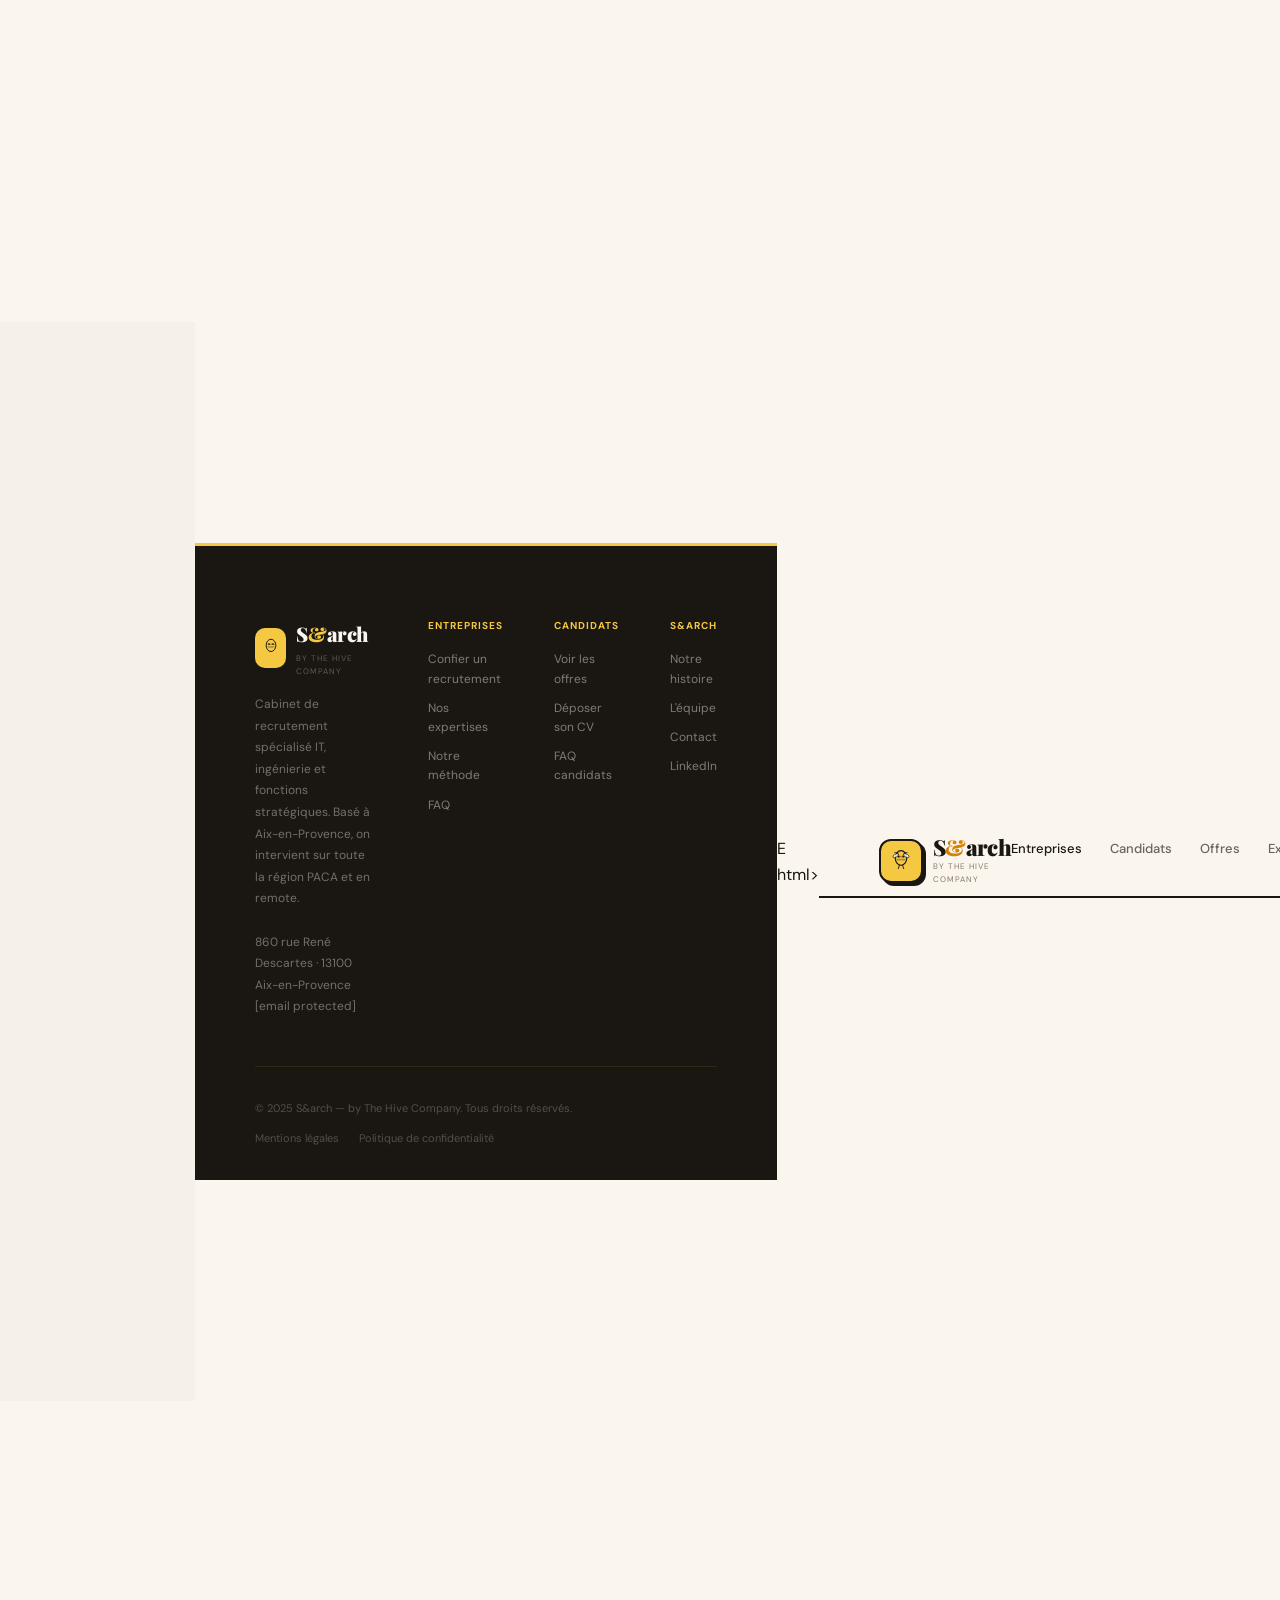
<file: candidats.html>
<!DOCTYPE html>
<html lang="fr">
<head>
<meta charset="UTF-8">
<meta name="viewport" content="width=device-width, initial-scale=1.0">
<title>Candidats — Accédez à des opportunités ciblées | S&arch</title>
<meta name="description" content="Déposez votre CV et accédez à des opportunités IT, Sales, Corporatif et Management. S&arch défend les profils avec exigence.">
<link rel="stylesheet" href="css/main.css">
<link rel="stylesheet" href="css/components.css">
<style>
.reveal{opacity:0;transform:translateY(24px);transition:opacity .6s ease,transform .6s ease}
.reveal.revealed{opacity:1;transform:none}
.reveal-delay-1{transition-delay:.1s}
.reveal-delay-2{transition-delay:.2s}

/* ── Couleurs promesses distinctes ── */
.promise-1{background:#F5C842;border-color:#1A1612}
.promise-2{background:#FDF0D8;border-color:#D4820A}
.promise-3{background:#1A1612;border-color:#1A1612}
.promise-3 h3{color:#FAF6EE}
.promise-3 p{color:rgba(250,246,238,0.7)}
.promise-3 .p-icon{background:rgba(245,200,66,.15);border-color:rgba(245,200,66,.3)}

/* ── Formulaire inputs ── */
.form-group{margin-bottom:16px}
.form-label{font-size:11px;font-weight:700;text-transform:uppercase;letter-spacing:.06em;color:#8A7A6A;display:block;margin-bottom:6px}
.form-input{width:100%;border:2px solid #E8E0D8;border-radius:8px;padding:11px 14px;font-size:14px;font-family:'DM Sans',Arial,sans-serif;outline:none;transition:border-color .2s;background:#fff}
.form-input:focus{border-color:#D4820A}
.form-row{display:grid;grid-template-columns:1fr 1fr;gap:12px}

/* ── Pop-up jeu ── */
.game-overlay{
  position:fixed;top:0;left:0;right:0;bottom:0;
  background:rgba(26,22,18,.85);
  z-index:1000;
  display:none;
  align-items:center;
  justify-content:center;
  padding:16px;
}
.game-overlay.open{display:flex}
.game-modal{
  width:100%;max-width:560px;
  border-radius:20px;
  overflow:hidden;
  box-shadow:0 20px 60px rgba(0,0,0,.5);
  position:relative;
}
.game-close{
  position:absolute;top:12px;right:12px;
  width:32px;height:32px;
  background:#fff;border:2px solid #1A1612;border-radius:50%;
  display:flex;align-items:center;justify-content:center;
  cursor:pointer;font-size:16px;font-weight:700;
  z-index:10;color:#1A1612;
  box-shadow:2px 2px 0 #1A1612;
  line-height:1;
}

/* Styles du jeu injectés */

*{box-sizing:border-box;margin:0;padding:0}
body{font-family:'DM Sans',Arial,sans-serif;background:#FAF6EE;display:flex;align-items:center;justify-content:center;min-height:100vh;padding:16px}
.wrap{width:100%;max-width:560px;background:#fff;border:2px solid #1A1612;border-radius:20px;overflow:hidden;box-shadow:6px 6px 0 #1A1612}
.hdr{background:#1A1612;padding:14px 20px;display:flex;align-items:center;justify-content:space-between}
.hdr-title{font-family:'Playfair Display',Georgia,serif;font-size:17px;font-weight:900;color:#FAF6EE}
.hdr-title span{color:#F5C842}
.pill{display:flex;align-items:center;gap:6px;background:rgba(245,200,66,.12);border:1px solid rgba(245,200,66,.3);border-radius:100px;padding:4px 14px}
.tval{font-size:16px;font-weight:700;color:#F5C842;min-width:26px;text-align:center}
.tval.red{color:#E74C3C}
.instr{background:#F5C842;border-bottom:2px solid #1A1612;padding:10px 20px;font-size:13px;font-weight:600;color:#1A1612;text-align:center}
.czone{position:relative;line-height:0}
#gc{display:block;width:100%;touch-action:none}
.scr{position:absolute;top:0;left:0;right:0;bottom:0;display:flex;flex-direction:column;align-items:center;justify-content:center;text-align:center;padding:28px 20px}
.scr.off{display:none!important}
.s-start{background:rgba(250,246,238,.97)}
.s-win{background:rgba(39,174,96,.94)}
.s-lose{background:rgba(231,76,60,.91)}
.big-e{font-size:54px;margin-bottom:10px;display:block;animation:flt 2s ease-in-out infinite}
@keyframes flt{0%,100%{transform:translateY(0)}50%{transform:translateY(-8px)}}
.scr-h{font-family:'Playfair Display',Georgia,serif;font-size:26px;font-weight:900;line-height:1.1;margin-bottom:10px;color:#1A1612}
.s-win .scr-h,.s-lose .scr-h{color:#fff}
.scr-p{font-size:13px;line-height:1.7;margin-bottom:22px;color:#555;font-weight:300}
.s-win .scr-p,.s-lose .scr-p{color:rgba(255,255,255,.9)}
.btn{background:#D4820A;color:#fff;padding:13px 30px;border-radius:10px;font-size:14px;font-weight:700;border:2px solid #1A1612;box-shadow:4px 4px 0 #1A1612;cursor:pointer;font-family:'DM Sans',Arial,sans-serif;-webkit-appearance:none;transition:transform .15s,box-shadow .15s}
.btn:hover{transform:translate(-2px,-2px);box-shadow:6px 6px 0 #1A1612}
.btn.grn{background:#27AE60}
.sbar{display:flex;align-items:center;justify-content:space-between;padding:10px 20px;background:#FAF6EE;border-top:2px solid #1A1612}
.sbl{font-size:11px;color:#D4820A;font-weight:700;text-transform:uppercase;letter-spacing:.05em}
.sbv{font-family:'Playfair Display',Georgia,serif;font-size:20px;font-weight:900;color:#1A1612}
.lives{display:flex;gap:3px}
.lv{font-size:18px;transition:opacity .3s}
.lv.dead{opacity:.2;filter:grayscale(1)}
.sz{display:flex;align-items:center;justify-content:space-between;padding:16px 20px;border-top:2px solid #1A1612;background:#FAF6EE;gap:12px;flex-wrap:wrap}
.gt{font-size:12px;font-weight:700;color:#D4820A}
.gh{font-size:11px;color:#A08060;margin-top:2px}
.sb2{background:#D4820A;color:#fff;padding:11px 22px;border-radius:10px;font-size:13px;font-weight:700;border:2px solid #1A1612;box-shadow:4px 4px 0 #1A1612;cursor:pointer;font-family:'DM Sans',Arial,sans-serif;-webkit-appearance:none;opacity:.3;pointer-events:none;transition:all .2s;white-space:nowrap}
.sb2.on{opacity:1;pointer-events:auto}
.sb2.on:hover{transform:translate(-2px,-2px);box-shadow:6px 6px 0 #1A1612}

</style>
</head>
<body>
<nav class="nav"><div class="nav__inner"><a href="index.html" class="nav__logo"><div class="nav__logo-bee"><svg width="26" height="26" viewBox="0 0 34 34" fill="none">
  <ellipse cx="17" cy="13" rx="7.5" ry="9.5" fill="#F5C842" stroke="#1A1612" stroke-width="1.5"/>
  <rect x="11" y="10" width="12" height="2.5" rx="1.25" fill="#1A1612" opacity="0.32"/>
  <rect x="11" y="14" width="12" height="2.5" rx="1.25" fill="#1A1612" opacity="0.32"/>
  <circle cx="14" cy="11" r="1.3" fill="#1A1612"/><circle cx="20" cy="11" r="1.3" fill="#1A1612"/>
  <ellipse cx="10" cy="10" rx="4" ry="2" fill="rgba(255,255,255,.8)" stroke="#1A1612" stroke-width="0.8" transform="rotate(-30 10 10)"/>
  <ellipse cx="24" cy="10" rx="4" ry="2" fill="rgba(255,255,255,.8)" stroke="#1A1612" stroke-width="0.8" transform="rotate(30 24 10)"/>
  <path d="M14 8 Q12 5 9 6M20 8 Q22 5 25 6" stroke="#1A1612" stroke-width="1.1" stroke-linecap="round" fill="none"/>
  <path d="M15 22.5 L13.5 27M19 22.5 L20.5 27" stroke="#1A1612" stroke-width="1.2" stroke-linecap="round"/>
</svg></div><div><div class="nav__logo-text">S<span>&amp;</span>arch</div><span class="nav__logo-sub">by The Hive Company</span></div></a><ul class="nav__links"><li><a href="entreprises.html" class='active'>Entreprises</a></li><li><a href="candidats.html">Candidats</a></li><li><a href="offres.html">Offres</a></li><li><a href="expertises.html">Expertises</a></li><li><a href="a-propos.html">À propos</a></li></ul><div class="nav__ctas"><a href="contact.html" class="btn btn--primary btn--sm">Confier un recrutement</a></div><div class="nav__mobile-toggle" onclick="toggleMenu()"><span></span><span></span><span></span></div></div></nav><div class="nav__mobile" id="mobileMenu"><span class="nav__mobile-close" onclick="toggleMenu()">✕</span><a href="entreprises.html">Entreprises</a><a href="candidats.html">Candidats</a><a href="offres.html">Offres</a><a href="expertises.html">Expertises</a><a href="a-propos.html">À propos</a><a href="contact.html">Contact</a><a href="contact.html" class="btn btn--primary">Confier un recrutement</a></div>

<nav class="nav"><div class="nav__inner"><a href="index.html" class="nav__logo"><div class="nav__logo-bee"><svg width="26" height="26" viewBox="0 0 34 34" fill="none">
  <ellipse cx="17" cy="13" rx="7.5" ry="9.5" fill="#F5C842" stroke="#1A1612" stroke-width="1.5"/>
  <rect x="11" y="10" width="12" height="2.5" rx="1.25" fill="#1A1612" opacity="0.32"/>
  <rect x="11" y="14" width="12" height="2.5" rx="1.25" fill="#1A1612" opacity="0.32"/>
  <circle cx="14" cy="11" r="1.3" fill="#1A1612"/><circle cx="20" cy="11" r="1.3" fill="#1A1612"/>
  <ellipse cx="10" cy="10" rx="4" ry="2" fill="rgba(255,255,255,.8)" stroke="#1A1612" stroke-width="0.8" transform="rotate(-30 10 10)"/>
  <ellipse cx="24" cy="10" rx="4" ry="2" fill="rgba(255,255,255,.8)" stroke="#1A1612" stroke-width="0.8" transform="rotate(30 24 10)"/>
  <path d="M14 8 Q12 5 9 6M20 8 Q22 5 25 6" stroke="#1A1612" stroke-width="1.1" stroke-linecap="round" fill="none"/>
  <path d="M15 22.5 L13.5 27M19 22.5 L20.5 27" stroke="#1A1612" stroke-width="1.2" stroke-linecap="round"/>
</svg></div><div><div class="nav__logo-text">S<span>&amp;</span>arch</div><span class="nav__logo-sub">by The Hive Company</span></div></a><ul class="nav__links"><li><a href="entreprises.html" class='active'>Entreprises</a></li><li><a href="candidats.html">Candidats</a></li><li><a href="offres.html">Offres</a></li><li><a href="expertises.html">Expertises</a></li><li><a href="a-propos.html">À propos</a></li></ul><div class="nav__ctas"><a href="contact.html" class="btn btn--primary btn--sm">Confier un recrutement</a></div><div class="nav__mobile-toggle" onclick="toggleMenu()"><span></span><span></span><span></span></div></div></nav><div class="nav__mobile" id="mobileMenu"><span class="nav__mobile-close" onclick="toggleMenu()">✕</span><a href="entreprises.html">Entreprises</a><a href="candidats.html">Candidats</a><a href="offres.html">Offres</a><a href="expertises.html">Expertises</a><a href="a-propos.html">À propos</a><a href="contact.html">Contact</a><a href="contact.html" class="btn btn--primary">Confier un recrutement</a></div>



<!-- HERO -->
<div class="page-hero">
  <div class="container" style="position:relative;z-index:1">
    <div class="breadcrumb"><a href="index.html">Accueil</a><span class="breadcrumb__sep">/</span>Candidats</div>
    <div class="reveal">
      <div class="eyebrow">Pour les candidats</div>
      <h1>Un accès à des<br>opportunités<br><em>vraiment ciblées</em></h1>
      <p style="font-size:17px;color:rgba(250,246,238,.65);margin-top:16px;max-width:480px;font-weight:300">Chez S&arch, nous défendons les profils avec exigence et transparence. Pas de spam, un vrai interlocuteur dédié.</p>
      <div style="margin-top:28px;display:flex;gap:12px;flex-wrap:wrap">
        <a href="#deposer" class="btn btn--yellow">Déposer mon CV →</a>
        <a href="offres.html" class="btn btn--ghost-w">Voir les offres</a>
      </div>
    </div>
  </div>
</div>

<!-- TICKER -->
<div class="ticker"><div class="tk-inner">
  <span class="tk-item">IT &amp; Digital <span class="tk-sep">✦</span></span>
  <span class="tk-item">Sales <span class="tk-sep">✦</span></span>
  <span class="tk-item">Corporatif <span class="tk-sep">✦</span></span>
  <span class="tk-item">Management <span class="tk-sep">✦</span></span>
  <span class="tk-item">Aix-en-Provence <span class="tk-sep">✦</span></span>
  <span class="tk-item">Confidentialité totale <span class="tk-sep">✦</span></span>
  <span class="tk-item">Accompagnement humain <span class="tk-sep">✦</span></span>
  <span class="tk-item">IT &amp; Digital <span class="tk-sep">✦</span></span>
  <span class="tk-item">Sales <span class="tk-sep">✦</span></span>
  <span class="tk-item">Corporatif <span class="tk-sep">✦</span></span>
  <span class="tk-item">Management <span class="tk-sep">✦</span></span>
  <span class="tk-item">Aix-en-Provence <span class="tk-sep">✦</span></span>
  <span class="tk-item">Confidentialité totale <span class="tk-sep">✦</span></span>
  <span class="tk-item">Accompagnement humain <span class="tk-sep">✦</span></span>
</div></div>

<!-- 3 PROMESSES avec couleurs distinctes -->
<section class="section">
  <div class="container">
    <div class="grid-3">
      <div class="card promise-1 reveal">
        <div class="p-icon" style="width:48px;height:48px;background:rgba(26,22,18,.1);border:2px solid rgba(26,22,18,.15);border-radius:12px;display:flex;align-items:center;justify-content:center;margin-bottom:16px;font-size:24px">🎯</div>
        <h3 style="font-size:18px;margin-bottom:8px">Opportunités ciblées</h3>
        <p style="font-size:13px;color:rgba(26,22,18,.7);line-height:1.7">Pas de masse, pas de spam. Chaque mise en relation est réfléchie et qualifiée selon votre profil.</p>
      </div>
      <div class="card promise-2 reveal reveal-delay-1">
        <div class="p-icon" style="width:48px;height:48px;background:rgba(212,130,10,.1);border:2px solid rgba(212,130,10,.2);border-radius:12px;display:flex;align-items:center;justify-content:center;margin-bottom:16px;font-size:24px">❤️</div>
        <h3 style="font-size:18px;margin-bottom:8px">Accompagnement humain</h3>
        <p style="font-size:13px;color:#8A7A6A;line-height:1.7">Un interlocuteur dédié, qui connaît votre métier et défend votre candidature avec conviction.</p>
      </div>
      <div class="card promise-3 reveal reveal-delay-2">
        <div class="p-icon" style="width:48px;height:48px;background:rgba(245,200,66,.12);border:2px solid rgba(245,200,66,.25);border-radius:12px;display:flex;align-items:center;justify-content:center;margin-bottom:16px;font-size:24px">🔒</div>
        <h3 style="font-size:18px;margin-bottom:8px">Confidentialité totale</h3>
        <p style="font-size:13px;color:rgba(250,246,238,.7);line-height:1.7">Votre CV ne sera jamais partagé sans votre accord préalable. Votre démarche reste discrète.</p>
      </div>
    </div>
  </div>
</section>

<!-- FORMULAIRE -->
<section class="section section--cream-dark" id="deposer">
  <div class="container">
    <div class="grid-2">
      <div class="reveal">
        <div class="eyebrow">Rejoindre S&arch</div>
        <h2>Déposez<br><em>votre candidature</em></h2>
        <p style="font-size:15px;color:#8A7A6A;margin:16px 0 24px;font-weight:300;line-height:1.8">Nous revenons vers vous sous 48h si votre profil correspond à une opportunité en cours ou à venir.</p>
        <div style="display:flex;flex-wrap:wrap;gap:8px">
          <span class="tag tag--honey">IT &amp; Digital</span>
          <span class="tag tag--honey">Data / IA</span>
          <span class="tag tag--honey">DevOps / Cloud</span>
          <span class="tag tag--honey">Sales</span>
          <span class="tag tag--honey">Business Dev</span>
          <span class="tag tag--honey">Grands Comptes</span>
          <span class="tag tag--honey">RRH / DAF</span>
          <span class="tag tag--honey">Contrôleur gestion</span>
          <span class="tag tag--honey">Management</span>
          <span class="tag tag--honey">Dir. Opérations</span>
        </div>
        <!-- Note jeu -->
        <div style="margin-top:24px;padding:16px;background:#FDF0D8;border:2px solid #D4820A;border-radius:12px">
          <div style="font-size:13px;font-weight:700;color:#1A1612;margin-bottom:4px">🐝 Un petit défi vous attend !</div>
          <div style="font-size:12px;color:#8A7A6A;line-height:1.6">Après avoir rempli le formulaire, guidez l'abeille jusqu'à la ruche pour valider votre envoi. 30 secondes, promis !</div>
        </div>
      </div>
      <div class="card reveal reveal-delay-1">
        <form id="cvForm" onsubmit="openGame(event)">
          <div class="form-row">
            <div class="form-group">
              <label class="form-label">Prénom *</label>
              <input type="text" name="prenom" required class="form-input" placeholder="Votre prénom">
            </div>
            <div class="form-group">
              <label class="form-label">Nom *</label>
              <input type="text" name="nom" required class="form-input" placeholder="Votre nom">
            </div>
          </div>
          <div class="form-group">
            <label class="form-label">Email *</label>
            <input type="email" name="email" required class="form-input" placeholder="votre@email.com">
          </div>
          <div class="form-group">
            <label class="form-label">Téléphone</label>
            <input type="tel" name="tel" class="form-input" placeholder="06 XX XX XX XX">
          </div>
          <div class="form-group">
            <label class="form-label">Métier / expertise *</label>
            <input type="text" name="metier" required class="form-input" placeholder="Ex: Lead Dev React, Ingénieur R&D...">
          </div>
          <div class="form-group">
            <label class="form-label">Votre projet</label>
            <textarea name="projet" rows="3" class="form-input" style="resize:none" placeholder="Type de poste, zone géo, dispo, prétentions..."></textarea>
          </div>
          <div class="form-group">
            <label class="form-label">LinkedIn ou lien CV</label>
            <input type="url" name="linkedin" class="form-input" placeholder="https://linkedin.com/in/...">
          </div>
          <button type="submit" class="btn btn--primary" style="width:100%;justify-content:center;margin-top:8px">
            🐝 Valider et jouer pour envoyer →
          </button>
          <p style="font-size:11px;color:#8A7A6A;text-align:center;margin-top:10px">Vos données ne seront jamais partagées sans votre accord.</p>
        </form>
      </div>
    </div>
  </div>
</section>

<footer>
  <div class="container">
    <div class="footer__top">
      <div>
        <div class="footer__logo">
          <div class="footer__bee"><svg width="22" height="22" viewBox="0 0 34 34" fill="none"><ellipse cx="17" cy="13" rx="7.5" ry="9.5" fill="#F5C842" stroke="#1A1612" stroke-width="1.5"/><rect x="11" y="10" width="12" height="2.5" rx="1.25" fill="#1A1612" opacity="0.3"/><rect x="11" y="14" width="12" height="2.5" rx="1.25" fill="#1A1612" opacity="0.3"/><circle cx="14" cy="11" r="1.3" fill="#1A1612"/><circle cx="20" cy="11" r="1.3" fill="#1A1612"/></svg></div>
          <div><div class="footer__brand-name">S<span>&amp;</span>arch</div><span class="footer__brand-sub">by The Hive Company</span></div>
        </div>
        <p class="footer__desc">Cabinet de recrutement spécialisé IT, ingénierie et fonctions stratégiques. Basé à Aix-en-Provence, on intervient sur toute la région PACA et en remote.<br><br>860 rue René Descartes · 13100 Aix-en-Provence<br><a href="/cdn-cgi/l/email-protection" class="__cf_email__" data-cfemail="72111d1c061311063201171300111a5f1a1b04175c1400">[email&#160;protected]</a></p>
      </div>
      <div class="footer__col"><h5>Entreprises</h5><a href="contact.html">Confier un recrutement</a><a href="expertises.html">Nos expertises</a><a href="entreprises.html">Notre méthode</a><a href="entreprises.html#faq">FAQ</a></div>
      <div class="footer__col"><h5>Candidats</h5><a href="offres.html">Voir les offres</a><a href="candidats.html">Déposer son CV</a><a href="candidats.html#faq">FAQ candidats</a></div>
      <div class="footer__col"><h5>S&amp;arch</h5><a href="a-propos.html">Notre histoire</a><a href="a-propos.html#equipe">L'équipe</a><a href="contact.html">Contact</a><a href="https://www.linkedin.com/company/the-hive-company" target="_blank" rel="noopener">LinkedIn</a></div>
    </div>
    <div class="footer__bottom">
      <p>© 2025 S&amp;arch — by The Hive Company. Tous droits réservés.</p>
      <div style="display:flex;gap:20px"><a href="contact.html">Mentions légales</a><a href="contact.html">Politique de confidentialité</a></div>
    </div>
  </div>
</footer>E html>
<html lang="fr">
<head>
<meta charset="UTF-8">
<meta name="viewport" content="width=device-width, initial-scale=1.0">
<title>Candidats — Accédez à des opportunités ciblées | S&arch</title>
<meta name="description" content="Déposez votre CV et accédez à des opportunités IT, Sales, Corporatif et Management. S&arch défend les profils avec exigence.">
<link rel="stylesheet" href="css/main.css">
<link rel="stylesheet" href="css/components.css">
<style>
.reveal{opacity:0;transform:translateY(24px);transition:opacity .6s ease,transform .6s ease}
.reveal.revealed{opacity:1;transform:none}
.reveal-delay-1{transition-delay:.1s}
.reveal-delay-2{transition-delay:.2s}

/* ── Couleurs promesses distinctes ── */
.promise-1{background:#F5C842;border-color:#1A1612}
.promise-2{background:#FDF0D8;border-color:#D4820A}
.promise-3{background:#1A1612;border-color:#1A1612}
.promise-3 h3{color:#FAF6EE}
.promise-3 p{color:rgba(250,246,238,0.7)}
.promise-3 .p-icon{background:rgba(245,200,66,.15);border-color:rgba(245,200,66,.3)}

/* ── Formulaire inputs ── */
.form-group{margin-bottom:16px}
.form-label{font-size:11px;font-weight:700;text-transform:uppercase;letter-spacing:.06em;color:#8A7A6A;display:block;margin-bottom:6px}
.form-input{width:100%;border:2px solid #E8E0D8;border-radius:8px;padding:11px 14px;font-size:14px;font-family:'DM Sans',Arial,sans-serif;outline:none;transition:border-color .2s;background:#fff}
.form-input:focus{border-color:#D4820A}
.form-row{display:grid;grid-template-columns:1fr 1fr;gap:12px}

/* ── Pop-up jeu ── */
.game-overlay{
  position:fixed;top:0;left:0;right:0;bottom:0;
  background:rgba(26,22,18,.85);
  z-index:1000;
  display:none;
  align-items:center;
  justify-content:center;
  padding:16px;
}
.game-overlay.open{display:flex}
.game-modal{
  width:100%;max-width:560px;
  border-radius:20px;
  overflow:hidden;
  box-shadow:0 20px 60px rgba(0,0,0,.5);
  position:relative;
}
.game-close{
  position:absolute;top:12px;right:12px;
  width:32px;height:32px;
  background:#fff;border:2px solid #1A1612;border-radius:50%;
  display:flex;align-items:center;justify-content:center;
  cursor:pointer;font-size:16px;font-weight:700;
  z-index:10;color:#1A1612;
  box-shadow:2px 2px 0 #1A1612;
  line-height:1;
}

/* Styles du jeu injectés */

*{box-sizing:border-box;margin:0;padding:0}
body{font-family:'DM Sans',Arial,sans-serif;background:#FAF6EE;display:flex;align-items:center;justify-content:center;min-height:100vh;padding:16px}
.wrap{width:100%;max-width:560px;background:#fff;border:2px solid #1A1612;border-radius:20px;overflow:hidden;box-shadow:6px 6px 0 #1A1612}
.hdr{background:#1A1612;padding:14px 20px;display:flex;align-items:center;justify-content:space-between}
.hdr-title{font-family:'Playfair Display',Georgia,serif;font-size:17px;font-weight:900;color:#FAF6EE}
.hdr-title span{color:#F5C842}
.pill{display:flex;align-items:center;gap:6px;background:rgba(245,200,66,.12);border:1px solid rgba(245,200,66,.3);border-radius:100px;padding:4px 14px}
.tval{font-size:16px;font-weight:700;color:#F5C842;min-width:26px;text-align:center}
.tval.red{color:#E74C3C}
.instr{background:#F5C842;border-bottom:2px solid #1A1612;padding:10px 20px;font-size:13px;font-weight:600;color:#1A1612;text-align:center}
.czone{position:relative;line-height:0}
#gc{display:block;width:100%;touch-action:none}
.scr{position:absolute;top:0;left:0;right:0;bottom:0;display:flex;flex-direction:column;align-items:center;justify-content:center;text-align:center;padding:28px 20px}
.scr.off{display:none!important}
.s-start{background:rgba(250,246,238,.97)}
.s-win{background:rgba(39,174,96,.94)}
.s-lose{background:rgba(231,76,60,.91)}
.big-e{font-size:54px;margin-bottom:10px;display:block;animation:flt 2s ease-in-out infinite}
@keyframes flt{0%,100%{transform:translateY(0)}50%{transform:translateY(-8px)}}
.scr-h{font-family:'Playfair Display',Georgia,serif;font-size:26px;font-weight:900;line-height:1.1;margin-bottom:10px;color:#1A1612}
.s-win .scr-h,.s-lose .scr-h{color:#fff}
.scr-p{font-size:13px;line-height:1.7;margin-bottom:22px;color:#555;font-weight:300}
.s-win .scr-p,.s-lose .scr-p{color:rgba(255,255,255,.9)}
.btn{background:#D4820A;color:#fff;padding:13px 30px;border-radius:10px;font-size:14px;font-weight:700;border:2px solid #1A1612;box-shadow:4px 4px 0 #1A1612;cursor:pointer;font-family:'DM Sans',Arial,sans-serif;-webkit-appearance:none;transition:transform .15s,box-shadow .15s}
.btn:hover{transform:translate(-2px,-2px);box-shadow:6px 6px 0 #1A1612}
.btn.grn{background:#27AE60}
.sbar{display:flex;align-items:center;justify-content:space-between;padding:10px 20px;background:#FAF6EE;border-top:2px solid #1A1612}
.sbl{font-size:11px;color:#D4820A;font-weight:700;text-transform:uppercase;letter-spacing:.05em}
.sbv{font-family:'Playfair Display',Georgia,serif;font-size:20px;font-weight:900;color:#1A1612}
.lives{display:flex;gap:3px}
.lv{font-size:18px;transition:opacity .3s}
.lv.dead{opacity:.2;filter:grayscale(1)}
.sz{display:flex;align-items:center;justify-content:space-between;padding:16px 20px;border-top:2px solid #1A1612;background:#FAF6EE;gap:12px;flex-wrap:wrap}
.gt{font-size:12px;font-weight:700;color:#D4820A}
.gh{font-size:11px;color:#A08060;margin-top:2px}
.sb2{background:#D4820A;color:#fff;padding:11px 22px;border-radius:10px;font-size:13px;font-weight:700;border:2px solid #1A1612;box-shadow:4px 4px 0 #1A1612;cursor:pointer;font-family:'DM Sans',Arial,sans-serif;-webkit-appearance:none;opacity:.3;pointer-events:none;transition:all .2s;white-space:nowrap}
.sb2.on{opacity:1;pointer-events:auto}
.sb2.on:hover{transform:translate(-2px,-2px);box-shadow:6px 6px 0 #1A1612}

</style>
</head>
<body>
<nav class="nav"><div class="nav__inner"><a href="index.html" class="nav__logo"><div class="nav__logo-bee"><svg width="26" height="26" viewBox="0 0 34 34" fill="none">
  <ellipse cx="17" cy="13" rx="7.5" ry="9.5" fill="#F5C842" stroke="#1A1612" stroke-width="1.5"/>
  <rect x="11" y="10" width="12" height="2.5" rx="1.25" fill="#1A1612" opacity="0.32"/>
  <rect x="11" y="14" width="12" height="2.5" rx="1.25" fill="#1A1612" opacity="0.32"/>
  <circle cx="14" cy="11" r="1.3" fill="#1A1612"/><circle cx="20" cy="11" r="1.3" fill="#1A1612"/>
  <ellipse cx="10" cy="10" rx="4" ry="2" fill="rgba(255,255,255,.8)" stroke="#1A1612" stroke-width="0.8" transform="rotate(-30 10 10)"/>
  <ellipse cx="24" cy="10" rx="4" ry="2" fill="rgba(255,255,255,.8)" stroke="#1A1612" stroke-width="0.8" transform="rotate(30 24 10)"/>
  <path d="M14 8 Q12 5 9 6M20 8 Q22 5 25 6" stroke="#1A1612" stroke-width="1.1" stroke-linecap="round" fill="none"/>
  <path d="M15 22.5 L13.5 27M19 22.5 L20.5 27" stroke="#1A1612" stroke-width="1.2" stroke-linecap="round"/>
</svg></div><div><div class="nav__logo-text">S<span>&amp;</span>arch</div><span class="nav__logo-sub">by The Hive Company</span></div></a><ul class="nav__links"><li><a href="entreprises.html" class='active'>Entreprises</a></li><li><a href="candidats.html">Candidats</a></li><li><a href="offres.html">Offres</a></li><li><a href="expertises.html">Expertises</a></li><li><a href="a-propos.html">À propos</a></li></ul><div class="nav__ctas"><a href="contact.html" class="btn btn--primary btn--sm">Confier un recrutement</a></div><div class="nav__mobile-toggle" onclick="toggleMenu()"><span></span><span></span><span></span></div></div></nav><div class="nav__mobile" id="mobileMenu"><span class="nav__mobile-close" onclick="toggleMenu()">✕</span><a href="entreprises.html">Entreprises</a><a href="candidats.html">Candidats</a><a href="offres.html">Offres</a><a href="expertises.html">Expertises</a><a href="a-propos.html">À propos</a><a href="contact.html">Contact</a><a href="contact.html" class="btn btn--primary">Confier un recrutement</a></div>

<nav class="nav"><div class="nav__inner"><a href="index.html" class="nav__logo"><div class="nav__logo-bee"><svg width="26" height="26" viewBox="0 0 34 34" fill="none">
  <ellipse cx="17" cy="13" rx="7.5" ry="9.5" fill="#F5C842" stroke="#1A1612" stroke-width="1.5"/>
  <rect x="11" y="10" width="12" height="2.5" rx="1.25" fill="#1A1612" opacity="0.32"/>
  <rect x="11" y="14" width="12" height="2.5" rx="1.25" fill="#1A1612" opacity="0.32"/>
  <circle cx="14" cy="11" r="1.3" fill="#1A1612"/><circle cx="20" cy="11" r="1.3" fill="#1A1612"/>
  <ellipse cx="10" cy="10" rx="4" ry="2" fill="rgba(255,255,255,.8)" stroke="#1A1612" stroke-width="0.8" transform="rotate(-30 10 10)"/>
  <ellipse cx="24" cy="10" rx="4" ry="2" fill="rgba(255,255,255,.8)" stroke="#1A1612" stroke-width="0.8" transform="rotate(30 24 10)"/>
  <path d="M14 8 Q12 5 9 6M20 8 Q22 5 25 6" stroke="#1A1612" stroke-width="1.1" stroke-linecap="round" fill="none"/>
  <path d="M15 22.5 L13.5 27M19 22.5 L20.5 27" stroke="#1A1612" stroke-width="1.2" stroke-linecap="round"/>
</svg></div><div><div class="nav__logo-text">S<span>&amp;</span>arch</div><span class="nav__logo-sub">by The Hive Company</span></div></a><ul class="nav__links"><li><a href="entreprises.html" class='active'>Entreprises</a></li><li><a href="candidats.html">Candidats</a></li><li><a href="offres.html">Offres</a></li><li><a href="expertises.html">Expertises</a></li><li><a href="a-propos.html">À propos</a></li></ul><div class="nav__ctas"><a href="contact.html" class="btn btn--primary btn--sm">Confier un recrutement</a></div><div class="nav__mobile-toggle" onclick="toggleMenu()"><span></span><span></span><span></span></div></div></nav><div class="nav__mobile" id="mobileMenu"><span class="nav__mobile-close" onclick="toggleMenu()">✕</span><a href="entreprises.html">Entreprises</a><a href="candidats.html">Candidats</a><a href="offres.html">Offres</a><a href="expertises.html">Expertises</a><a href="a-propos.html">À propos</a><a href="contact.html">Contact</a><a href="contact.html" class="btn btn--primary">Confier un recrutement</a></div>



<!-- HERO -->
<div class="page-hero">
  <div class="container" style="position:relative;z-index:1">
    <div class="breadcrumb"><a href="index.html">Accueil</a><span class="breadcrumb__sep">/</span>Candidats</div>
    <div class="reveal">
      <div class="eyebrow">Pour les candidats</div>
      <h1>Un accès à des<br>opportunités<br><em>vraiment ciblées</em></h1>
      <p style="font-size:17px;color:rgba(250,246,238,.65);margin-top:16px;max-width:480px;font-weight:300">Chez S&arch, nous défendons les profils avec exigence et transparence. Pas de spam, un vrai interlocuteur dédié.</p>
      <div style="margin-top:28px;display:flex;gap:12px;flex-wrap:wrap">
        <a href="#deposer" class="btn btn--yellow">Déposer mon CV →</a>
        <a href="offres.html" class="btn btn--ghost-w">Voir les offres</a>
      </div>
    </div>
  </div>
</div>

<!-- TICKER -->
<div class="ticker"><div class="tk-inner">
  <span class="tk-item">IT &amp; Digital <span class="tk-sep">✦</span></span>
  <span class="tk-item">Sales <span class="tk-sep">✦</span></span>
  <span class="tk-item">Corporatif <span class="tk-sep">✦</span></span>
  <span class="tk-item">Management <span class="tk-sep">✦</span></span>
  <span class="tk-item">Aix-en-Provence <span class="tk-sep">✦</span></span>
  <span class="tk-item">Confidentialité totale <span class="tk-sep">✦</span></span>
  <span class="tk-item">Accompagnement humain <span class="tk-sep">✦</span></span>
  <span class="tk-item">IT &amp; Digital <span class="tk-sep">✦</span></span>
  <span class="tk-item">Sales <span class="tk-sep">✦</span></span>
  <span class="tk-item">Corporatif <span class="tk-sep">✦</span></span>
  <span class="tk-item">Management <span class="tk-sep">✦</span></span>
  <span class="tk-item">Aix-en-Provence <span class="tk-sep">✦</span></span>
  <span class="tk-item">Confidentialité totale <span class="tk-sep">✦</span></span>
  <span class="tk-item">Accompagnement humain <span class="tk-sep">✦</span></span>
</div></div>

<!-- 3 PROMESSES avec couleurs distinctes -->
<section class="section">
  <div class="container">
    <div class="grid-3">
      <div class="card promise-1 reveal">
        <div class="p-icon" style="width:48px;height:48px;background:rgba(26,22,18,.1);border:2px solid rgba(26,22,18,.15);border-radius:12px;display:flex;align-items:center;justify-content:center;margin-bottom:16px;font-size:24px">🎯</div>
        <h3 style="font-size:18px;margin-bottom:8px">Opportunités ciblées</h3>
        <p style="font-size:13px;color:rgba(26,22,18,.7);line-height:1.7">Pas de masse, pas de spam. Chaque mise en relation est réfléchie et qualifiée selon votre profil.</p>
      </div>
      <div class="card promise-2 reveal reveal-delay-1">
        <div class="p-icon" style="width:48px;height:48px;background:rgba(212,130,10,.1);border:2px solid rgba(212,130,10,.2);border-radius:12px;display:flex;align-items:center;justify-content:center;margin-bottom:16px;font-size:24px">❤️</div>
        <h3 style="font-size:18px;margin-bottom:8px">Accompagnement humain</h3>
        <p style="font-size:13px;color:#8A7A6A;line-height:1.7">Un interlocuteur dédié, qui connaît votre métier et défend votre candidature avec conviction.</p>
      </div>
      <div class="card promise-3 reveal reveal-delay-2">
        <div class="p-icon" style="width:48px;height:48px;background:rgba(245,200,66,.12);border:2px solid rgba(245,200,66,.25);border-radius:12px;display:flex;align-items:center;justify-content:center;margin-bottom:16px;font-size:24px">🔒</div>
        <h3 style="font-size:18px;margin-bottom:8px">Confidentialité totale</h3>
        <p style="font-size:13px;color:rgba(250,246,238,.7);line-height:1.7">Votre CV ne sera jamais partagé sans votre accord préalable. Votre démarche reste discrète.</p>
      </div>
    </div>
  </div>
</section>

<!-- FORMULAIRE -->
<section class="section section--cream-dark" id="deposer">
  <div class="container">
    <div class="grid-2">
      <div class="reveal">
        <div class="eyebrow">Rejoindre S&arch</div>
        <h2>Déposez<br><em>votre candidature</em></h2>
        <p style="font-size:15px;color:#8A7A6A;margin:16px 0 24px;font-weight:300;line-height:1.8">Nous revenons vers vous sous 48h si votre profil correspond à une opportunité en cours ou à venir.</p>
        <div style="display:flex;flex-wrap:wrap;gap:8px">
          <span class="tag tag--honey">IT &amp; Digital</span>
          <span class="tag tag--honey">Data / IA</span>
          <span class="tag tag--honey">DevOps / Cloud</span>
          <span class="tag tag--honey">Sales</span>
          <span class="tag tag--honey">Business Dev</span>
          <span class="tag tag--honey">Grands Comptes</span>
          <span class="tag tag--honey">RRH / DAF</span>
          <span class="tag tag--honey">Contrôleur gestion</span>
          <span class="tag tag--honey">Management</span>
          <span class="tag tag--honey">Dir. Opérations</span>
        </div>
        <!-- Note jeu -->
        <div style="margin-top:24px;padding:16px;background:#FDF0D8;border:2px solid #D4820A;border-radius:12px">
          <div style="font-size:13px;font-weight:700;color:#1A1612;margin-bottom:4px">🐝 Un petit défi vous attend !</div>
          <div style="font-size:12px;color:#8A7A6A;line-height:1.6">Après avoir rempli le formulaire, guidez l'abeille jusqu'à la ruche pour valider votre envoi. 30 secondes, promis !</div>
        </div>
      </div>
      <div class="card reveal reveal-delay-1">
        <form id="cvForm" onsubmit="openGame(event)">
          <div class="form-row">
            <div class="form-group">
              <label class="form-label">Prénom *</label>
              <input type="text" name="prenom" required class="form-input" placeholder="Votre prénom">
            </div>
            <div class="form-group">
              <label class="form-label">Nom *</label>
              <input type="text" name="nom" required class="form-input" placeholder="Votre nom">
            </div>
          </div>
          <div class="form-group">
            <label class="form-label">Email *</label>
            <input type="email" name="email" required class="form-input" placeholder="votre@email.com">
          </div>
          <div class="form-group">
            <label class="form-label">Téléphone</label>
            <input type="tel" name="tel" class="form-input" placeholder="06 XX XX XX XX">
          </div>
          <div class="form-group">
            <label class="form-label">Métier / expertise *</label>
            <input type="text" name="metier" required class="form-input" placeholder="Ex: Lead Dev React, Ingénieur R&D...">
          </div>
          <div class="form-group">
            <label class="form-label">Votre projet</label>
            <textarea name="projet" rows="3" class="form-input" style="resize:none" placeholder="Type de poste, zone géo, dispo, prétentions..."></textarea>
          </div>
          <div class="form-group">
            <label class="form-label">LinkedIn ou lien CV</label>
            <input type="url" name="linkedin" class="form-input" placeholder="https://linkedin.com/in/...">
          </div>
          <button type="submit" class="btn btn--primary" style="width:100%;justify-content:center;margin-top:8px">
            🐝 Valider et jouer pour envoyer →
          </button>
          <p style="font-size:11px;color:#8A7A6A;text-align:center;margin-top:10px">Vos données ne seront jamais partagées sans votre accord.</p>
        </form>
      </div>
    </div>
  </div>
</section>

<footer>
  <div class="wrap">
<div class="wrap">
  <div class="hdr">
    <div class="hdr-title">🐝 S<span>&amp;</span>arch — La ruche</div>
    <div class="pill"><span>⏱</span><span class="tval" id="tv">30</span></div>
  </div>
  <div class="instr">Déplacez la souris / doigt pour guider l'abeille — collecte 5 fleurs 🌸 puis rentre à la ruche !</div>
  <div class="czone">
    <canvas id="gc" width="560" height="300"></canvas>
    <div class="scr s-start" id="sS">
      <span class="big-e">🐝</span>
      <div class="scr-h">Aide l'abeille<br>à rentrer à la ruche !</div>
      <div class="scr-p">Collecte 5 fleurs 🌸 et évite les frelons 🦟<br>Tu as 30 secondes !</div>
      <button class="btn" id="bS">Allons-y ! →</button>
    </div>
    <div class="scr s-win off" id="sW">
      <span class="big-e">🏆</span>
      <div class="scr-h">Bravo, mission accomplie !</div>
      <div class="scr-p">L'abeille est rentrée à la ruche !<br>Votre candidature peut être envoyée.</div>
      <button class="btn grn" id="bWS">Envoyer ma candidature →</button>
    </div>
    <div class="scr s-lose off" id="sL">
      <span class="big-e">😵</span>
      <div class="scr-h">Aïe ! Retente ta chance</div>
      <div class="scr-p">L'abeille n'a pas trouvé son chemin...<br>C'est rapide, réessaie !</div>
      <button class="btn" id="bR">Réessayer</button>
    </div>
  </div>
  <div class="sbar">
    <div><div class="sbl">Pollen</div><div class="sbv"><span id="pv">0</span> / 5 🌸</div></div>
    <div class="lives" id="lv"><span class="lv">❤️</span><span class="lv">❤️</span><span class="lv">❤️</span></div>
    <div><div class="sbl">Score</div><div class="sbv" id="sv">0</div></div>
  </div>
  <div class="sz">
    <div><div class="gt" id="gm">🔒 Complète le jeu pour déverrouiller l'envoi</div><div class="gh">Guide l'abeille jusqu'à la ruche !</div></div>
    <button class="sb2" id="sb">Envoyer ma candidature →</button>
  </div>
</div>
<script>
window.requestAnimationFrame=window.requestAnimationFrame||window.webkitRequestAnimationFrame||window.mozRequestAnimationFrame||function(cb){return setTimeout(cb,16);};
window.cancelAnimationFrame=window.cancelAnimationFrame||window.webkitCancelAnimationFrame||function(id){clearTimeout(id);};
if(!window.performance){window.performance={};window.performance.now=function(){return Date.now();};}
if(!window.performance.now){window.performance.now=function(){return Date.now();};}
(function(){
'use strict';
var C=document.getElementById('gc'),ctx=C.getContext('2d');
var W=560,H=300;
C.width=W;C.height=H;
C.style.width='100%';

var state='idle',tmr=30,pollen=0,score=0,lives=3;
var raf=null,tiv=null,unlocked=false,hcool=0,flashR=0,flashG=0;
var mouse={x:100,y:H/2};
var bee={x:100,y:H/2,ang:0,wing:0};
var hive={x:W-76,y:H/2-28,w:60,h:60};
var flowers=[],hornets=[],parts=[],trail=[];
var hornetT=0,lastTs=0;

function rnd(a,b){return a+Math.random()*(b-a);}
function dst(ax,ay,bx,by){var dx=ax-bx,dy=ay-by;return Math.sqrt(dx*dx+dy*dy);}

// Rounded rect compatible tous navigateurs
function rr(c,x,y,w,h,r){
  c.beginPath();
  c.moveTo(x+r,y);c.lineTo(x+w-r,y);c.quadraticCurveTo(x+w,y,x+w,y+r);
  c.lineTo(x+w,y+h-r);c.quadraticCurveTo(x+w,y+h,x+w-r,y+h);
  c.lineTo(x+r,y+h);c.quadraticCurveTo(x,y+h,x,y+h-r);
  c.lineTo(x,y+r);c.quadraticCurveTo(x,y,x+r,y);
  c.closePath();
}

function initF(){
  flowers=[];
  var em=['🌸','🌼','🌺','🌻','💐'];
  for(var i=0;i<5;i++) flowers.push({x:rnd(70,W-150),y:rnd(28,H-58),r:14,done:false,bob:Math.random()*Math.PI*2,e:em[i]});
}

function spawnH(){
  if(hornets.length>=4)return;
  var fr=Math.random()<0.5;
  hornets.push({x:fr?W+20:-20,y:rnd(28,H-60),vx:fr?-rnd(1.3,2.2):rnd(1.3,2.2),vy:rnd(-0.8,0.8),ph:Math.random()*Math.PI*2,r:14});
}

function burst(x,y,col,n){
  n=n||8;
  for(var i=0;i<n;i++){
    var a=(Math.PI*2/n)*i+Math.random()*0.4,sp=rnd(2,4);
    parts.push({x:x,y:y,vx:Math.cos(a)*sp,vy:Math.sin(a)*sp,life:1,dec:rnd(0.03,0.06),r:rnd(3,5),col:col});
  }
}

function updateHUD(){
  document.getElementById('pv').textContent=pollen;
  document.getElementById('sv').textContent=score;
  var ls=document.querySelectorAll('.lv');
  for(var i=0;i<ls.length;i++) ls[i].className='lv'+(i>=lives?' dead':'');
}

function showScr(id){
  var ids=['sS','sW','sL'];
  for(var i=0;i<ids.length;i++){
    var el=document.getElementById(ids[i]);
    if(ids[i]===id) el.classList.remove('off'); else el.classList.add('off');
  }
}
function hideAll(){['sS','sW','sL'].forEach(function(id){document.getElementById(id).classList.add('off');});}

function reset(){
  clearInterval(tiv);if(raf)cancelAnimationFrame(raf);
  state='idle';tmr=30;pollen=0;score=0;lives=3;hcool=0;unlocked=false;flashR=0;flashG=0;
  bee.x=100;bee.y=H/2;bee.ang=0;bee.wing=0;
  mouse.x=100;mouse.y=H/2;
  hornets=[];parts=[];trail=[];hornetT=0;
  initF();updateHUD();
  document.getElementById('gm').textContent='🔒 Complète le jeu pour déverrouiller l\'envoi';
  document.getElementById('sb').className='sb2';
  showScr('sS');
  drawIdle();
}

function winGame(){
  state='won';clearInterval(tiv);
  burst(hive.x+hive.w/2,hive.y+hive.h/2,'#F5C842',20);
  burst(hive.x+hive.w/2,hive.y+hive.h/2,'#D4820A',10);
  setTimeout(function(){
    showScr('sW');
    unlocked=true;
    document.getElementById('gm').textContent='✅ Bravo ! Candidature déverrouillée';
    document.getElementById('sb').className='sb2 on';
  },700);
}
function loseGame(){
  if(state!=='playing')return;
  state='lost';clearInterval(tiv);
  setTimeout(function(){showScr('sL');},350);
}
function doSubmit(){
  if(!unlocked)return;
  alert('🐝 Candidature envoyée ! Bienvenue dans la ruche S&arch !');
}

// ── DRAW ──────────────────────────────────
function drawBg(){
  var g=ctx.createLinearGradient(0,0,0,H);
  g.addColorStop(0,'#B8DFF8');g.addColorStop(0.65,'#87CEEB');
  g.addColorStop(0.82,'#C8EAC0');g.addColorStop(1,'#5CB85C');
  ctx.fillStyle=g;ctx.fillRect(0,0,W,H);
  // Nuages
  ctx.fillStyle='rgba(255,255,255,0.72)';
  var cl=[[70,34,28],[215,52,22],[375,26,26],[492,48,20]];
  for(var i=0;i<cl.length;i++){
    var cx=cl[i][0],cy=cl[i][1],r=cl[i][2];
    ctx.beginPath();
    ctx.arc(cx,cy,r,0,Math.PI*2);ctx.arc(cx+r*.75,cy-r*.3,r*.7,0,Math.PI*2);
    ctx.arc(cx-r*.65,cy-r*.2,r*.55,0,Math.PI*2);ctx.fill();
  }
  // Sol
  ctx.fillStyle='#5CB85C';ctx.fillRect(0,H-22,W,22);
  ctx.strokeStyle='#4CAF50';ctx.lineWidth=1.5;
  for(var gx=8;gx<W;gx+=15){
    ctx.beginPath();ctx.moveTo(gx,H-22);
    ctx.quadraticCurveTo(gx-3,H-31,gx+2,H-37);ctx.stroke();
  }
}

function drawHive(){
  var hx=hive.x,hy=hive.y,hw=hive.w,hh=hive.h;
  var cx=hx+hw/2;
  // Corps
  ctx.fillStyle='#F5C842';ctx.strokeStyle='#1A1612';ctx.lineWidth=2;
  rr(ctx,hx,hy+10,hw,hh-10,8);ctx.fill();ctx.stroke();
  // Rayures
  ctx.save();rr(ctx,hx,hy+10,hw,hh-10,8);ctx.clip();
  ctx.fillStyle='#D4820A';ctx.globalAlpha=0.25;
  ctx.fillRect(hx,hy+16,hw,7);ctx.fillRect(hx,hy+28,hw,7);ctx.fillRect(hx,hy+40,hw,7);
  ctx.globalAlpha=1;ctx.restore();
  // Toit
  ctx.fillStyle='#D4820A';ctx.strokeStyle='#1A1612';ctx.lineWidth=2;
  ctx.beginPath();ctx.moveTo(hx-4,hy+12);ctx.lineTo(cx,hy-2);ctx.lineTo(hx+hw+4,hy+12);ctx.closePath();ctx.fill();ctx.stroke();
  // Entrée
  ctx.fillStyle='#1A1612';
  ctx.beginPath();ctx.ellipse(cx,hy+hh-4,8,5,0,0,Math.PI*2);ctx.fill();
  // Hex déco
  ctx.strokeStyle='rgba(26,22,18,0.18)';ctx.lineWidth=1;
  var hp=[[cx-9,hy+hh/2-6],[cx+9,hy+hh/2-6],[cx,hy+hh/2+6]];
  for(var h2=0;h2<hp.length;h2++){
    ctx.beginPath();
    for(var v=0;v<6;v++){
      var ang2=(Math.PI/3)*v-Math.PI/6;
      var px=hp[h2][0]+Math.cos(ang2)*5.5,py=hp[h2][1]+Math.sin(ang2)*5.5;
      if(v===0)ctx.moveTo(px,py);else ctx.lineTo(px,py);
    }
    ctx.closePath();ctx.stroke();
  }
}

function drawBeeAt(x,y,ang,wing){
  ctx.save();ctx.translate(x,y);ctx.rotate(ang);
  // Ombre
  ctx.save();ctx.globalAlpha=0.12;ctx.fillStyle='#000';
  ctx.beginPath();ctx.ellipse(2,14,8,3,0,0,Math.PI*2);ctx.fill();ctx.restore();
  // Ailes
  var wf=Math.sin(wing)*0.35;
  ctx.save();ctx.globalAlpha=0.8;ctx.fillStyle='rgba(255,255,255,0.88)';ctx.strokeStyle='#D4820A';ctx.lineWidth=0.8;
  ctx.save();ctx.translate(-10,-8);ctx.rotate(-0.4+wf);
  ctx.beginPath();ctx.ellipse(0,0,11,7,0,0,Math.PI*2);ctx.fill();ctx.stroke();ctx.restore();
  ctx.save();ctx.translate(10,-8);ctx.rotate(0.4-wf);
  ctx.beginPath();ctx.ellipse(0,0,11,7,0,0,Math.PI*2);ctx.fill();ctx.stroke();ctx.restore();
  ctx.restore();
  // Corps
  ctx.fillStyle='#F5C842';ctx.strokeStyle='#1A1612';ctx.lineWidth=1.5;
  ctx.beginPath();ctx.ellipse(0,1,9,13,0,0,Math.PI*2);ctx.fill();ctx.stroke();
  // Rayures
  ctx.strokeStyle='rgba(26,22,18,0.32)';ctx.lineWidth=2.4;
  var sr=[-4,1,6];
  for(var s=0;s<sr.length;s++){
    var yy=sr[s],hw2=Math.sqrt(Math.max(0,81-yy*yy))*9/13;
    ctx.beginPath();ctx.moveTo(-hw2,yy);ctx.lineTo(hw2,yy);ctx.stroke();
  }
  // Tête
  ctx.fillStyle='#F5C842';ctx.strokeStyle='#1A1612';ctx.lineWidth=1.5;
  ctx.beginPath();ctx.arc(0,-12,7,0,Math.PI*2);ctx.fill();ctx.stroke();
  // Yeux
  ctx.fillStyle='#1A1612';
  ctx.beginPath();ctx.arc(-3,-13,1.7,0,Math.PI*2);ctx.fill();
  ctx.beginPath();ctx.arc(3,-13,1.7,0,Math.PI*2);ctx.fill();
  ctx.fillStyle='#fff';
  ctx.beginPath();ctx.arc(-2.2,-13.5,0.6,0,Math.PI*2);ctx.fill();
  ctx.beginPath();ctx.arc(3.8,-13.5,0.6,0,Math.PI*2);ctx.fill();
  // Sourire
  ctx.strokeStyle='#1A1612';ctx.lineWidth=1;
  ctx.beginPath();ctx.arc(0,-11,3,0.2,Math.PI-0.2);ctx.stroke();
  // Antennes
  ctx.strokeStyle='#1A1612';ctx.lineWidth=1.2;
  ctx.beginPath();ctx.moveTo(-3,-18);ctx.quadraticCurveTo(-7,-26,-9,-29);ctx.stroke();
  ctx.beginPath();ctx.moveTo(3,-18);ctx.quadraticCurveTo(7,-26,9,-29);ctx.stroke();
  ctx.fillStyle='#D4820A';
  ctx.beginPath();ctx.arc(-9,-29,2.5,0,Math.PI*2);ctx.fill();
  ctx.beginPath();ctx.arc(9,-29,2.5,0,Math.PI*2);ctx.fill();
  // Dard
  ctx.strokeStyle='#1A1612';ctx.lineWidth=1.2;
  ctx.beginPath();ctx.moveTo(-1.5,14);ctx.lineTo(-2,20);ctx.lineTo(0,23);ctx.stroke();
  ctx.beginPath();ctx.moveTo(1.5,14);ctx.lineTo(2,20);ctx.lineTo(0,23);ctx.stroke();
  ctx.restore();
}

// ── IDLE SCREEN ──────────────────────────
function drawIdle(){
  if(state!=='idle')return;
  ctx.clearRect(0,0,W,H);drawBg();
  ctx.save();
  if(typeof ctx.shadowColor!=='undefined'){ctx.shadowColor='#F5C842';ctx.shadowBlur=10;}
  drawHive();ctx.restore();
  var by=H/2+Math.sin(Date.now()*0.002)*8;
  drawBeeAt(W/2,by,0,Date.now()*0.03);
  // Fleurs idle
  var em2=['🌸','🌼','🌺','🌻','💐'];
  var fpos=[[120,80],[240,160],[140,200],[320,60],[200,130]];
  ctx.font='22px serif';ctx.textAlign='center';ctx.textBaseline='middle';
  for(var i=0;i<fpos.length;i++){
    var bob=Math.sin(Date.now()*0.002+i)*4;
    ctx.fillText(em2[i],fpos[i][0],fpos[i][1]+bob);
  }
  requestAnimationFrame(drawIdle);
}

// ── GAME LOOP ────────────────────────────
function loop(ts){
  if(state!=='playing')return;
  raf=requestAnimationFrame(loop);
  var dt=Math.min((ts-lastTs)/16.67,3);lastTs=ts;
  ctx.clearRect(0,0,W,H);drawBg();

  // Abeille movement
  var dx=mouse.x-bee.x,dy=mouse.y-bee.y;
  bee.x+=dx*0.12;bee.y+=dy*0.12;
  bee.x=Math.max(12,Math.min(W-12,bee.x));
  bee.y=Math.max(14,Math.min(H-34,bee.y));
  if(Math.abs(dx)>3||Math.abs(dy)>3) bee.ang=Math.atan2(dy,dx)*0.22;
  bee.wing+=0.48*dt;

  // Trail
  trail.push({x:bee.x,y:bee.y,life:1});
  if(trail.length>16)trail.shift();
  for(var t=0;t<trail.length;t++){
    trail[t].life-=0.07;
    if(trail[t].life<=0)continue;
    ctx.save();ctx.globalAlpha=trail[t].life*0.28;ctx.fillStyle='#F5C842';
    ctx.beginPath();ctx.arc(trail[t].x,trail[t].y,3.5*trail[t].life,0,Math.PI*2);ctx.fill();ctx.restore();
  }

  // Ruche
  ctx.save();
  if(typeof ctx.shadowColor!=='undefined'){
    ctx.shadowColor=pollen>=5?'#27AE60':'#F5C842';
    ctx.shadowBlur=(pollen>=5?14:6)+Math.sin(ts*0.004)*5;
  }
  drawHive();ctx.restore();

  // Fleurs
  var t2=ts*0.002;
  ctx.font='24px serif';ctx.textAlign='center';ctx.textBaseline='middle';
  for(var fi=0;fi<flowers.length;fi++){
    if(flowers[fi].done)continue;
    var bob=Math.sin(t2+flowers[fi].bob)*4;
    ctx.fillText(flowers[fi].e,flowers[fi].x,flowers[fi].y+bob);
  }

  // Frelons
  hornetT+=dt;if(hornetT>95){spawnH();hornetT=0;}
  ctx.font='24px serif';ctx.textAlign='center';ctx.textBaseline='middle';
  for(var hi=hornets.length-1;hi>=0;hi--){
    var h=hornets[hi];
    h.x+=h.vx*dt;h.ph+=0.05*dt;h.y+=Math.sin(h.ph)*1.6;
    if(h.x<-50||h.x>W+50){hornets.splice(hi,1);continue;}
    ctx.fillText('🦟',h.x,h.y);
  }

  // Bee
  drawBeeAt(bee.x,bee.y,bee.ang,bee.wing);

  // Curseur
  ctx.save();ctx.globalAlpha=0.22;ctx.strokeStyle='#D4820A';ctx.lineWidth=1.5;
  ctx.beginPath();ctx.arc(mouse.x,mouse.y,7,0,Math.PI*2);ctx.stroke();ctx.restore();

  // Particles
  for(var pi=parts.length-1;pi>=0;pi--){
    var p=parts[pi];
    p.x+=p.vx*dt;p.y+=p.vy*dt;p.vy+=0.1*dt;p.life-=p.dec*dt;
    if(p.life<=0){parts.splice(pi,1);continue;}
    ctx.save();ctx.globalAlpha=p.life;ctx.fillStyle=p.col;
    ctx.beginPath();ctx.arc(p.x,p.y,p.r*p.life,0,Math.PI*2);ctx.fill();ctx.restore();
  }

  // Flashes
  if(flashR>0){ctx.save();ctx.globalAlpha=flashR*0.28;ctx.fillStyle='#E74C3C';ctx.fillRect(0,0,W,H);ctx.restore();flashR-=0.08*dt;}
  if(flashG>0){ctx.save();ctx.globalAlpha=flashG*0.2;ctx.fillStyle='#27AE60';ctx.fillRect(0,0,W,H);ctx.restore();flashG-=0.1*dt;}

  // Timer bar
  ctx.fillStyle=tmr>12?'#27AE60':tmr>6?'#F5C842':'#E74C3C';
  ctx.fillRect(0,H-5,(tmr/30)*W,5);

  // Message "rentre !"
  if(pollen>=5){
    ctx.save();ctx.font='bold 13px DM Sans,Arial,sans-serif';
    ctx.fillStyle='#27AE60';ctx.textAlign='center';ctx.textBaseline='top';
    ctx.fillText('Rentre à la ruche ! 🏠',W/2,8);ctx.restore();
  }

  // ── COLLISIONS ──
  if(hcool>0)hcool-=dt;

  // Fleurs
  for(var fi2=0;fi2<flowers.length;fi2++){
    if(flowers[fi2].done)continue;
    var bob2=Math.sin(t2+flowers[fi2].bob)*4;
    if(dst(bee.x,bee.y,flowers[fi2].x,flowers[fi2].y+bob2)<flowers[fi2].r+12){
      flowers[fi2].done=true;pollen++;score+=100;flashG=1;
      burst(flowers[fi2].x,flowers[fi2].y+bob2,'#F5C842',10);
      updateHUD();
    }
  }

  // Frelons
  if(hcool<=0){
    for(var hi2=hornets.length-1;hi2>=0;hi2--){
      if(dst(bee.x,bee.y,hornets[hi2].x,hornets[hi2].y)<hornets[hi2].r+10){
        hornets.splice(hi2,1);lives--;hcool=55;flashR=1;
        burst(bee.x,bee.y,'#E74C3C',8);updateHUD();
        if(lives<=0){loseGame();return;}
        break;
      }
    }
  }

  // Ruche
  if(pollen>=5){
    if(dst(bee.x,bee.y,hive.x+hive.w/2,hive.y+hive.h/2)<36){winGame();return;}
  }
}

// ── START ────────────────────────────────
function startGame(){
  hideAll();initF();
  state='playing';tmr=30;lastTs=performance.now();
  tiv=setInterval(function(){
    if(state!=='playing'){clearInterval(tiv);return;}
    tmr--;
    var el=document.getElementById('tv');
    el.textContent=tmr;
    el.className=tmr<=7?'tval red':'tval';
    if(tmr<=0){clearInterval(tiv);loseGame();}
  },1000);
  raf=requestAnimationFrame(loop);
}

// ── INPUT ────────────────────────────────
function getXY(e){
  var r=C.getBoundingClientRect(),sx=W/r.width,sy=H/r.height;
  return{x:(e.clientX-r.left)*sx,y:(e.clientY-r.top)*sy};
}
C.addEventListener('mousemove',function(e){var p=getXY(e);mouse.x=p.x;mouse.y=p.y;});
C.addEventListener('touchstart',function(e){e.preventDefault();var p=getXY(e.touches[0]);mouse.x=p.x;mouse.y=p.y;},{passive:false});
C.addEventListener('touchmove',function(e){e.preventDefault();var p=getXY(e.touches[0]);mouse.x=p.x;mouse.y=p.y;},{passive:false});

// ── BOUTONS ──────────────────────────────
document.getElementById('bS').addEventListener('click',function(){startGame();});
document.getElementById('bR').addEventListener('click',function(){reset();setTimeout(startGame,50);});
document.getElementById('bWS').addEventListener('click',function(){document.getElementById('sW').classList.add('off');doSubmit();});
document.getElementById('sb').addEventListener('click',function(){doSubmit();});

// ── INIT ─────────────────────────────────
initF();updateHUD();drawIdle();

}());
</script>
    </div>
  </div>
</div>

<script>
// ── Nav & scroll ──
function toggleMenu(){document.getElementById('mobileMenu').classList.toggle('open')}
window.addEventListener('scroll',function(){document.querySelector('.nav').classList.toggle('scrolled',window.scrollY>40)});
var obs=new IntersectionObserver(function(es){es.forEach(function(e){if(e.isIntersecting)e.target.classList.add('revealed')});},{threshold:0.1});
document.querySelectorAll('.reveal').forEach(function(el){obs.observe(el);});

// ── Gestion du jeu en pop-up ──
var formData = null;

function openGame(e){
  e.preventDefault();
  // Récupérer les données du formulaire
  var f = document.getElementById('cvForm');
  formData = new FormData(f);
  // Ouvrir le pop-up
  document.getElementById('gameOverlay').classList.add('open');
  document.body.style.overflow = 'hidden';
  // Démarrer le jeu (si déjà initialisé, reset)
  if(typeof resetAll === 'function') resetAll();
}

function closeGame(){
  document.getElementById('gameOverlay').classList.remove('open');
  document.body.style.overflow = '';
  if(typeof resetAll === 'function') resetAll();
}

// Fermer en cliquant l'overlay
document.getElementById('gameOverlay').addEventListener('click', function(e){
  if(e.target === this) closeGame();
});

// Override doSubmit du jeu pour soumettre le vrai formulaire
function doSubmit(){
  if(!unlocked) return;
  document.getElementById('gameOverlay').classList.remove('open');
  document.body.style.overflow = '';
  // Ici : soumettre via Formspree ou afficher confirmation
  // Pour l'instant : message de confirmation
  var nom = formData ? formData.get('prenom') : '';
  showConfirmation(nom);
}

function showConfirmation(prenom){
  var card = document.querySelector('#deposer .card');
  if(card){
    card.innerHTML = '<div style="text-align:center;padding:32px 16px">' +
      '<div style="font-size:56px;margin-bottom:16px">🏠</div>' +
      '<h3 style="font-family:Playfair Display,Georgia,serif;font-size:24px;margin-bottom:12px">L'abeille est rentrée !</h3>' +
      '<p style="font-size:15px;color:#8A7A6A;line-height:1.7;margin-bottom:24px">Merci ' + (prenom||'') + ' !<br>Votre candidature a bien été reçue.<br>Nous reviendrons vers vous sous 48h.</p>' +
      '<a href="offres.html" class="btn btn--primary" style="display:inline-flex">Voir nos offres →</a>' +
      '</div>';
  }
}

// ── JS du jeu ──

window.requestAnimationFrame=window.requestAnimationFrame||window.webkitRequestAnimationFrame||window.mozRequestAnimationFrame||function(cb){return setTimeout(cb,16);};
window.cancelAnimationFrame=window.cancelAnimationFrame||window.webkitCancelAnimationFrame||function(id){clearTimeout(id);};
if(!window.performance){window.performance={};window.performance.now=function(){return Date.now();};}
if(!window.performance.now){window.performance.now=function(){return Date.now();};}
(function(){
'use strict';
var C=document.getElementById('gc'),ctx=C.getContext('2d');
var W=560,H=300;
C.width=W;C.height=H;
C.style.width='100%';

var state='idle',tmr=30,pollen=0,score=0,lives=3;
var raf=null,tiv=null,unlocked=false,hcool=0,flashR=0,flashG=0;
var mouse={x:100,y:H/2};
var bee={x:100,y:H/2,ang:0,wing:0};
var hive={x:W-76,y:H/2-28,w:60,h:60};
var flowers=[],hornets=[],parts=[],trail=[];
var hornetT=0,lastTs=0;

function rnd(a,b){return a+Math.random()*(b-a);}
function dst(ax,ay,bx,by){var dx=ax-bx,dy=ay-by;return Math.sqrt(dx*dx+dy*dy);}

// Rounded rect compatible tous navigateurs
function rr(c,x,y,w,h,r){
  c.beginPath();
  c.moveTo(x+r,y);c.lineTo(x+w-r,y);c.quadraticCurveTo(x+w,y,x+w,y+r);
  c.lineTo(x+w,y+h-r);c.quadraticCurveTo(x+w,y+h,x+w-r,y+h);
  c.lineTo(x+r,y+h);c.quadraticCurveTo(x,y+h,x,y+h-r);
  c.lineTo(x,y+r);c.quadraticCurveTo(x,y,x+r,y);
  c.closePath();
}

function initF(){
  flowers=[];
  var em=['🌸','🌼','🌺','🌻','💐'];
  for(var i=0;i<5;i++) flowers.push({x:rnd(70,W-150),y:rnd(28,H-58),r:14,done:false,bob:Math.random()*Math.PI*2,e:em[i]});
}

function spawnH(){
  if(hornets.length>=4)return;
  var fr=Math.random()<0.5;
  hornets.push({x:fr?W+20:-20,y:rnd(28,H-60),vx:fr?-rnd(1.3,2.2):rnd(1.3,2.2),vy:rnd(-0.8,0.8),ph:Math.random()*Math.PI*2,r:14});
}

function burst(x,y,col,n){
  n=n||8;
  for(var i=0;i<n;i++){
    var a=(Math.PI*2/n)*i+Math.random()*0.4,sp=rnd(2,4);
    parts.push({x:x,y:y,vx:Math.cos(a)*sp,vy:Math.sin(a)*sp,life:1,dec:rnd(0.03,0.06),r:rnd(3,5),col:col});
  }
}

function updateHUD(){
  document.getElementById('pv').textContent=pollen;
  document.getElementById('sv').textContent=score;
  var ls=document.querySelectorAll('.lv');
  for(var i=0;i<ls.length;i++) ls[i].className='lv'+(i>=lives?' dead':'');
}

function showScr(id){
  var ids=['sS','sW','sL'];
  for(var i=0;i<ids.length;i++){
    var el=document.getElementById(ids[i]);
    if(ids[i]===id) el.classList.remove('off'); else el.classList.add('off');
  }
}
function hideAll(){['sS','sW','sL'].forEach(function(id){document.getElementById(id).classList.add('off');});}

function reset(){
  clearInterval(tiv);if(raf)cancelAnimationFrame(raf);
  state='idle';tmr=30;pollen=0;score=0;lives=3;hcool=0;unlocked=false;flashR=0;flashG=0;
  bee.x=100;bee.y=H/2;bee.ang=0;bee.wing=0;
  mouse.x=100;mouse.y=H/2;
  hornets=[];parts=[];trail=[];hornetT=0;
  initF();updateHUD();
  document.getElementById('gm').textContent='🔒 Complète le jeu pour déverrouiller l\'envoi';
  document.getElementById('sb').className='sb2';
  showScr('sS');
  drawIdle();
}

function winGame(){
  state='won';clearInterval(tiv);
  burst(hive.x+hive.w/2,hive.y+hive.h/2,'#F5C842',20);
  burst(hive.x+hive.w/2,hive.y+hive.h/2,'#D4820A',10);
  setTimeout(function(){
    showScr('sW');
    unlocked=true;
    document.getElementById('gm').textContent='✅ Bravo ! Candidature déverrouillée';
    document.getElementById('sb').className='sb2 on';
  },700);
}
function loseGame(){
  if(state!=='playing')return;
  state='lost';clearInterval(tiv);
  setTimeout(function(){showScr('sL');},350);
}
function doSubmit(){
  if(!unlocked)return;
  alert('🐝 Candidature envoyée ! Bienvenue dans la ruche S&arch !');
}

// ── DRAW ──────────────────────────────────
function drawBg(){
  var g=ctx.createLinearGradient(0,0,0,H);
  g.addColorStop(0,'#B8DFF8');g.addColorStop(0.65,'#87CEEB');
  g.addColorStop(0.82,'#C8EAC0');g.addColorStop(1,'#5CB85C');
  ctx.fillStyle=g;ctx.fillRect(0,0,W,H);
  // Nuages
  ctx.fillStyle='rgba(255,255,255,0.72)';
  var cl=[[70,34,28],[215,52,22],[375,26,26],[492,48,20]];
  for(var i=0;i<cl.length;i++){
    var cx=cl[i][0],cy=cl[i][1],r=cl[i][2];
    ctx.beginPath();
    ctx.arc(cx,cy,r,0,Math.PI*2);ctx.arc(cx+r*.75,cy-r*.3,r*.7,0,Math.PI*2);
    ctx.arc(cx-r*.65,cy-r*.2,r*.55,0,Math.PI*2);ctx.fill();
  }
  // Sol
  ctx.fillStyle='#5CB85C';ctx.fillRect(0,H-22,W,22);
  ctx.strokeStyle='#4CAF50';ctx.lineWidth=1.5;
  for(var gx=8;gx<W;gx+=15){
    ctx.beginPath();ctx.moveTo(gx,H-22);
    ctx.quadraticCurveTo(gx-3,H-31,gx+2,H-37);ctx.stroke();
  }
}

function drawHive(){
  var hx=hive.x,hy=hive.y,hw=hive.w,hh=hive.h;
  var cx=hx+hw/2;
  // Corps
  ctx.fillStyle='#F5C842';ctx.strokeStyle='#1A1612';ctx.lineWidth=2;
  rr(ctx,hx,hy+10,hw,hh-10,8);ctx.fill();ctx.stroke();
  // Rayures
  ctx.save();rr(ctx,hx,hy+10,hw,hh-10,8);ctx.clip();
  ctx.fillStyle='#D4820A';ctx.globalAlpha=0.25;
  ctx.fillRect(hx,hy+16,hw,7);ctx.fillRect(hx,hy+28,hw,7);ctx.fillRect(hx,hy+40,hw,7);
  ctx.globalAlpha=1;ctx.restore();
  // Toit
  ctx.fillStyle='#D4820A';ctx.strokeStyle='#1A1612';ctx.lineWidth=2;
  ctx.beginPath();ctx.moveTo(hx-4,hy+12);ctx.lineTo(cx,hy-2);ctx.lineTo(hx+hw+4,hy+12);ctx.closePath();ctx.fill();ctx.stroke();
  // Entrée
  ctx.fillStyle='#1A1612';
  ctx.beginPath();ctx.ellipse(cx,hy+hh-4,8,5,0,0,Math.PI*2);ctx.fill();
  // Hex déco
  ctx.strokeStyle='rgba(26,22,18,0.18)';ctx.lineWidth=1;
  var hp=[[cx-9,hy+hh/2-6],[cx+9,hy+hh/2-6],[cx,hy+hh/2+6]];
  for(var h2=0;h2<hp.length;h2++){
    ctx.beginPath();
    for(var v=0;v<6;v++){
      var ang2=(Math.PI/3)*v-Math.PI/6;
      var px=hp[h2][0]+Math.cos(ang2)*5.5,py=hp[h2][1]+Math.sin(ang2)*5.5;
      if(v===0)ctx.moveTo(px,py);else ctx.lineTo(px,py);
    }
    ctx.closePath();ctx.stroke();
  }
}

function drawBeeAt(x,y,ang,wing){
  ctx.save();ctx.translate(x,y);ctx.rotate(ang);
  // Ombre
  ctx.save();ctx.globalAlpha=0.12;ctx.fillStyle='#000';
  ctx.beginPath();ctx.ellipse(2,14,8,3,0,0,Math.PI*2);ctx.fill();ctx.restore();
  // Ailes
  var wf=Math.sin(wing)*0.35;
  ctx.save();ctx.globalAlpha=0.8;ctx.fillStyle='rgba(255,255,255,0.88)';ctx.strokeStyle='#D4820A';ctx.lineWidth=0.8;
  ctx.save();ctx.translate(-10,-8);ctx.rotate(-0.4+wf);
  ctx.beginPath();ctx.ellipse(0,0,11,7,0,0,Math.PI*2);ctx.fill();ctx.stroke();ctx.restore();
  ctx.save();ctx.translate(10,-8);ctx.rotate(0.4-wf);
  ctx.beginPath();ctx.ellipse(0,0,11,7,0,0,Math.PI*2);ctx.fill();ctx.stroke();ctx.restore();
  ctx.restore();
  // Corps
  ctx.fillStyle='#F5C842';ctx.strokeStyle='#1A1612';ctx.lineWidth=1.5;
  ctx.beginPath();ctx.ellipse(0,1,9,13,0,0,Math.PI*2);ctx.fill();ctx.stroke();
  // Rayures
  ctx.strokeStyle='rgba(26,22,18,0.32)';ctx.lineWidth=2.4;
  var sr=[-4,1,6];
  for(var s=0;s<sr.length;s++){
    var yy=sr[s],hw2=Math.sqrt(Math.max(0,81-yy*yy))*9/13;
    ctx.beginPath();ctx.moveTo(-hw2,yy);ctx.lineTo(hw2,yy);ctx.stroke();
  }
  // Tête
  ctx.fillStyle='#F5C842';ctx.strokeStyle='#1A1612';ctx.lineWidth=1.5;
  ctx.beginPath();ctx.arc(0,-12,7,0,Math.PI*2);ctx.fill();ctx.stroke();
  // Yeux
  ctx.fillStyle='#1A1612';
  ctx.beginPath();ctx.arc(-3,-13,1.7,0,Math.PI*2);ctx.fill();
  ctx.beginPath();ctx.arc(3,-13,1.7,0,Math.PI*2);ctx.fill();
  ctx.fillStyle='#fff';
  ctx.beginPath();ctx.arc(-2.2,-13.5,0.6,0,Math.PI*2);ctx.fill();
  ctx.beginPath();ctx.arc(3.8,-13.5,0.6,0,Math.PI*2);ctx.fill();
  // Sourire
  ctx.strokeStyle='#1A1612';ctx.lineWidth=1;
  ctx.beginPath();ctx.arc(0,-11,3,0.2,Math.PI-0.2);ctx.stroke();
  // Antennes
  ctx.strokeStyle='#1A1612';ctx.lineWidth=1.2;
  ctx.beginPath();ctx.moveTo(-3,-18);ctx.quadraticCurveTo(-7,-26,-9,-29);ctx.stroke();
  ctx.beginPath();ctx.moveTo(3,-18);ctx.quadraticCurveTo(7,-26,9,-29);ctx.stroke();
  ctx.fillStyle='#D4820A';
  ctx.beginPath();ctx.arc(-9,-29,2.5,0,Math.PI*2);ctx.fill();
  ctx.beginPath();ctx.arc(9,-29,2.5,0,Math.PI*2);ctx.fill();
  // Dard
  ctx.strokeStyle='#1A1612';ctx.lineWidth=1.2;
  ctx.beginPath();ctx.moveTo(-1.5,14);ctx.lineTo(-2,20);ctx.lineTo(0,23);ctx.stroke();
  ctx.beginPath();ctx.moveTo(1.5,14);ctx.lineTo(2,20);ctx.lineTo(0,23);ctx.stroke();
  ctx.restore();
}

// ── IDLE SCREEN ──────────────────────────
function drawIdle(){
  if(state!=='idle')return;
  ctx.clearRect(0,0,W,H);drawBg();
  ctx.save();
  if(typeof ctx.shadowColor!=='undefined'){ctx.shadowColor='#F5C842';ctx.shadowBlur=10;}
  drawHive();ctx.restore();
  var by=H/2+Math.sin(Date.now()*0.002)*8;
  drawBeeAt(W/2,by,0,Date.now()*0.03);
  // Fleurs idle
  var em2=['🌸','🌼','🌺','🌻','💐'];
  var fpos=[[120,80],[240,160],[140,200],[320,60],[200,130]];
  ctx.font='22px serif';ctx.textAlign='center';ctx.textBaseline='middle';
  for(var i=0;i<fpos.length;i++){
    var bob=Math.sin(Date.now()*0.002+i)*4;
    ctx.fillText(em2[i],fpos[i][0],fpos[i][1]+bob);
  }
  requestAnimationFrame(drawIdle);
}

// ── GAME LOOP ────────────────────────────
function loop(ts){
  if(state!=='playing')return;
  raf=requestAnimationFrame(loop);
  var dt=Math.min((ts-lastTs)/16.67,3);lastTs=ts;
  ctx.clearRect(0,0,W,H);drawBg();

  // Abeille movement
  var dx=mouse.x-bee.x,dy=mouse.y-bee.y;
  bee.x+=dx*0.12;bee.y+=dy*0.12;
  bee.x=Math.max(12,Math.min(W-12,bee.x));
  bee.y=Math.max(14,Math.min(H-34,bee.y));
  if(Math.abs(dx)>3||Math.abs(dy)>3) bee.ang=Math.atan2(dy,dx)*0.22;
  bee.wing+=0.48*dt;

  // Trail
  trail.push({x:bee.x,y:bee.y,life:1});
  if(trail.length>16)trail.shift();
  for(var t=0;t<trail.length;t++){
    trail[t].life-=0.07;
    if(trail[t].life<=0)continue;
    ctx.save();ctx.globalAlpha=trail[t].life*0.28;ctx.fillStyle='#F5C842';
    ctx.beginPath();ctx.arc(trail[t].x,trail[t].y,3.5*trail[t].life,0,Math.PI*2);ctx.fill();ctx.restore();
  }

  // Ruche
  ctx.save();
  if(typeof ctx.shadowColor!=='undefined'){
    ctx.shadowColor=pollen>=5?'#27AE60':'#F5C842';
    ctx.shadowBlur=(pollen>=5?14:6)+Math.sin(ts*0.004)*5;
  }
  drawHive();ctx.restore();

  // Fleurs
  var t2=ts*0.002;
  ctx.font='24px serif';ctx.textAlign='center';ctx.textBaseline='middle';
  for(var fi=0;fi<flowers.length;fi++){
    if(flowers[fi].done)continue;
    var bob=Math.sin(t2+flowers[fi].bob)*4;
    ctx.fillText(flowers[fi].e,flowers[fi].x,flowers[fi].y+bob);
  }

  // Frelons
  hornetT+=dt;if(hornetT>95){spawnH();hornetT=0;}
  ctx.font='24px serif';ctx.textAlign='center';ctx.textBaseline='middle';
  for(var hi=hornets.length-1;hi>=0;hi--){
    var h=hornets[hi];
    h.x+=h.vx*dt;h.ph+=0.05*dt;h.y+=Math.sin(h.ph)*1.6;
    if(h.x<-50||h.x>W+50){hornets.splice(hi,1);continue;}
    ctx.fillText('🦟',h.x,h.y);
  }

  // Bee
  drawBeeAt(bee.x,bee.y,bee.ang,bee.wing);

  // Curseur
  ctx.save();ctx.globalAlpha=0.22;ctx.strokeStyle='#D4820A';ctx.lineWidth=1.5;
  ctx.beginPath();ctx.arc(mouse.x,mouse.y,7,0,Math.PI*2);ctx.stroke();ctx.restore();

  // Particles
  for(var pi=parts.length-1;pi>=0;pi--){
    var p=parts[pi];
    p.x+=p.vx*dt;p.y+=p.vy*dt;p.vy+=0.1*dt;p.life-=p.dec*dt;
    if(p.life<=0){parts.splice(pi,1);continue;}
    ctx.save();ctx.globalAlpha=p.life;ctx.fillStyle=p.col;
    ctx.beginPath();ctx.arc(p.x,p.y,p.r*p.life,0,Math.PI*2);ctx.fill();ctx.restore();
  }

  // Flashes
  if(flashR>0){ctx.save();ctx.globalAlpha=flashR*0.28;ctx.fillStyle='#E74C3C';ctx.fillRect(0,0,W,H);ctx.restore();flashR-=0.08*dt;}
  if(flashG>0){ctx.save();ctx.globalAlpha=flashG*0.2;ctx.fillStyle='#27AE60';ctx.fillRect(0,0,W,H);ctx.restore();flashG-=0.1*dt;}

  // Timer bar
  ctx.fillStyle=tmr>12?'#27AE60':tmr>6?'#F5C842':'#E74C3C';
  ctx.fillRect(0,H-5,(tmr/30)*W,5);

  // Message "rentre !"
  if(pollen>=5){
    ctx.save();ctx.font='bold 13px DM Sans,Arial,sans-serif';
    ctx.fillStyle='#27AE60';ctx.textAlign='center';ctx.textBaseline='top';
    ctx.fillText('Rentre à la ruche ! 🏠',W/2,8);ctx.restore();
  }

  // ── COLLISIONS ──
  if(hcool>0)hcool-=dt;

  // Fleurs
  for(var fi2=0;fi2<flowers.length;fi2++){
    if(flowers[fi2].done)continue;
    var bob2=Math.sin(t2+flowers[fi2].bob)*4;
    if(dst(bee.x,bee.y,flowers[fi2].x,flowers[fi2].y+bob2)<flowers[fi2].r+12){
      flowers[fi2].done=true;pollen++;score+=100;flashG=1;
      burst(flowers[fi2].x,flowers[fi2].y+bob2,'#F5C842',10);
      updateHUD();
    }
  }

  // Frelons
  if(hcool<=0){
    for(var hi2=hornets.length-1;hi2>=0;hi2--){
      if(dst(bee.x,bee.y,hornets[hi2].x,hornets[hi2].y)<hornets[hi2].r+10){
        hornets.splice(hi2,1);lives--;hcool=55;flashR=1;
        burst(bee.x,bee.y,'#E74C3C',8);updateHUD();
        if(lives<=0){loseGame();return;}
        break;
      }
    }
  }

  // Ruche
  if(pollen>=5){
    if(dst(bee.x,bee.y,hive.x+hive.w/2,hive.y+hive.h/2)<36){winGame();return;}
  }
}

// ── START ────────────────────────────────
function startGame(){
  hideAll();initF();
  state='playing';tmr=30;lastTs=performance.now();
  tiv=setInterval(function(){
    if(state!=='playing'){clearInterval(tiv);return;}
    tmr--;
    var el=document.getElementById('tv');
    el.textContent=tmr;
    el.className=tmr<=7?'tval red':'tval';
    if(tmr<=0){clearInterval(tiv);loseGame();}
  },1000);
  raf=requestAnimationFrame(loop);
}

// ── INPUT ────────────────────────────────
function getXY(e){
  var r=C.getBoundingClientRect(),sx=W/r.width,sy=H/r.height;
  return{x:(e.clientX-r.left)*sx,y:(e.clientY-r.top)*sy};
}
C.addEventListener('mousemove',function(e){var p=getXY(e);mouse.x=p.x;mouse.y=p.y;});
C.addEventListener('touchstart',function(e){e.preventDefault();var p=getXY(e.touches[0]);mouse.x=p.x;mouse.y=p.y;},{passive:false});
C.addEventListener('touchmove',function(e){e.preventDefault();var p=getXY(e.touches[0]);mouse.x=p.x;mouse.y=p.y;},{passive:false});

// ── BOUTONS ──────────────────────────────
document.getElementById('bS').addEventListener('click',function(){startGame();});
document.getElementById('bR').addEventListener('click',function(){reset();setTimeout(startGame,50);});
document.getElementById('bWS').addEventListener('click',function(){document.getElementById('sW').classList.add('off');doSubmit();});
document.getElementById('sb').addEventListener('click',function(){doSubmit();});

// ── INIT ─────────────────────────────────
initF();updateHUD();drawIdle();

}());

</script>
</body>
</html>
</file>
<file: css/main.css>
/* =========================================
   S&arch — Design Pop Art + Crème
   Version 2.0
   ========================================= */

@import url('https://fonts.googleapis.com/css2?family=Playfair+Display:ital,wght@0,700;0,900;1,700&family=DM+Sans:wght@300;400;500;600;700&display=swap');

:root {
  --honey:       #D4820A;
  --honey-light: #F0A830;
  --honey-pale:  #FDF0D8;
  --yellow:      #F5C842;
  --black:       #1A1612;
  --cream:       #FAF6EE;
  --cream-dark:  #F5F0E8;
  --gray:        #8A7A6A;
  --lgray:       #E8E0D8;
  --white:       #FFFFFF;
  --max-w:       1200px;
  --gutter:      clamp(20px,5vw,60px);
}

*,*::before,*::after{box-sizing:border-box;margin:0;padding:0}
html{scroll-behavior:smooth;font-size:16px}
body{font-family:'DM Sans',sans-serif;background:var(--cream);color:var(--black);overflow-x:hidden;line-height:1.6}
img{max-width:100%;height:auto;display:block}
a{color:inherit;text-decoration:none}
ul,ol{list-style:none}
button{cursor:pointer;font-family:inherit}
input,textarea,select{font-family:inherit}

/* ─── CONTAINER ─── */
.container{max-width:var(--max-w);margin:0 auto;padding:0 var(--gutter)}

/* ─── TYPOGRAPHY ─── */
h1,h2,h3{font-family:'Playfair Display',serif;font-weight:900;letter-spacing:-.03em;line-height:1.05}
h1{font-size:clamp(48px,7vw,88px)}
h2{font-size:clamp(32px,5vw,56px)}
h3{font-size:clamp(20px,2.5vw,28px)}
em{font-style:italic;color:var(--honey)}
p{line-height:1.75}

/* ─── BOUTONS ─── */
.btn{display:inline-flex;align-items:center;gap:8px;padding:13px 26px;border-radius:10px;font-size:14px;font-weight:700;font-family:'DM Sans',sans-serif;cursor:pointer;transition:transform .15s,box-shadow .15s;border:2px solid var(--black)}
.btn--primary{background:var(--honey);color:#fff;box-shadow:4px 4px 0 var(--black)}
.btn--primary:hover{transform:translate(-2px,-2px);box-shadow:6px 6px 0 var(--black)}
.btn--ghost{background:transparent;color:var(--black);box-shadow:4px 4px 0 var(--black)}
.btn--ghost:hover{transform:translate(-2px,-2px);box-shadow:6px 6px 0 var(--black);background:var(--honey-pale)}
.btn--yellow{background:var(--yellow);color:var(--black);border-color:var(--black);box-shadow:4px 4px 0 var(--black)}
.btn--yellow:hover{transform:translate(-2px,-2px);box-shadow:6px 6px 0 var(--black)}
.btn--ghost-w{background:transparent;color:#fff;border-color:rgba(255,255,255,.4);box-shadow:none}
.btn--ghost-w:hover{border-color:#fff;background:rgba(255,255,255,.1)}
.btn--sm{padding:9px 18px;font-size:12px}
.btn--lg{padding:16px 36px;font-size:16px}

/* ─── EYEBROW ─── */
.eyebrow{display:inline-flex;align-items:center;gap:8px;font-size:11px;font-weight:700;text-transform:uppercase;letter-spacing:.12em;color:var(--honey);margin-bottom:14px}
.eyebrow::before{content:'';width:22px;height:2px;background:var(--honey);border-radius:2px;display:inline-block}
.eyebrow--dark{background:var(--black);color:var(--yellow);padding:5px 14px;border-radius:100px;gap:6px}
.eyebrow--dark::before{display:none}

/* ─── TAGS ─── */
.tag{display:inline-flex;align-items:center;padding:4px 12px;border-radius:100px;font-size:11px;font-weight:600;text-transform:uppercase;letter-spacing:.06em}
.tag--honey{background:var(--honey-pale);color:#A8640A;border:1px solid rgba(212,130,10,.2)}
.tag--dark{background:rgba(26,22,18,.07);color:var(--black);border:1px solid rgba(26,22,18,.1)}
.tag--yellow{background:var(--yellow);color:var(--black);border:2px solid var(--black)}

/* ─── SECTIONS ─── */
.section{padding:clamp(60px,8vw,100px) 0}
.section--dark{background:var(--black)}
.section--cream-dark{background:var(--cream-dark)}
.section--honey{background:var(--honey)}
.section--yellow{background:var(--yellow)}

/* ─── GRID ─── */
.grid-2{display:grid;grid-template-columns:1fr 1fr;gap:clamp(32px,5vw,80px);align-items:center}
.grid-3{display:grid;grid-template-columns:repeat(3,1fr);gap:clamp(12px,2vw,20px)}

/* ─── CARTE POP ART ─── */
.card{background:#fff;border:2px solid var(--black);border-radius:18px;padding:clamp(20px,3vw,32px);box-shadow:5px 5px 0 var(--black);transition:transform .2s,box-shadow .2s}
.card:hover{transform:translate(-3px,-3px);box-shadow:8px 8px 0 var(--black)}
.card--yellow{background:var(--yellow)}
.card--dark{background:var(--black);color:#fff}
.card--honey{background:var(--honey-pale)}

/* ─── NAV ─── */
.nav{position:sticky;top:0;z-index:100;background:var(--cream);border-bottom:2px solid var(--black);height:72px;display:flex;align-items:center}
.nav__inner{max-width:var(--max-w);margin:0 auto;padding:0 var(--gutter);display:flex;align-items:center;justify-content:space-between;width:100%}
.nav__logo{display:flex;align-items:center;gap:10px;text-decoration:none}
.nav__logo-bee{width:44px;height:44px;background:var(--yellow);border:2px solid var(--black);border-radius:12px;display:flex;align-items:center;justify-content:center;box-shadow:3px 3px 0 var(--black);flex-shrink:0}
.nav__logo-text{font-family:'Playfair Display',serif;font-size:22px;font-weight:900;color:var(--black);letter-spacing:-.03em;line-height:1}
.nav__logo-text span{color:var(--honey)}
.nav__logo-sub{font-size:8px;text-transform:uppercase;letter-spacing:.12em;color:var(--gray);display:block;margin-top:2px}
.nav__links{display:flex;gap:28px}
.nav__links a{font-size:13px;font-weight:500;color:var(--black);opacity:.65;transition:opacity .2s}
.nav__links a:hover,.nav__links a.active{opacity:1}
.nav__ctas{display:flex;gap:10px;align-items:center}
.nav__mobile-toggle{display:none;flex-direction:column;gap:5px;cursor:pointer;padding:4px}
.nav__mobile-toggle span{display:block;width:22px;height:2px;background:var(--black);border-radius:2px;transition:all .3s}
.nav__mobile{display:none}

/* ─── HERO CAROUSEL ─── */
.hero{min-height:88vh;position:relative;overflow:hidden;display:flex;align-items:center}
.slide{position:absolute;inset:0;display:flex;align-items:center;padding:60px var(--gutter) 60px;opacity:0;transform:translateX(60px);transition:opacity .7s ease,transform .7s ease;pointer-events:none}
.slide.active{opacity:1;transform:translateX(0);pointer-events:all}
.slide.exit{opacity:0;transform:translateX(-60px)}

/* Slide 1 — Jaune */
.slide-1{background:var(--yellow)}
.slide-1 .hero-content{max-width:600px;position:relative;z-index:2}
.slide-1 .hero-deco{position:absolute;right:-40px;top:50%;transform:translateY(-50%);width:44%;height:85%;background:var(--black);border-radius:40px 0 0 40px;display:flex;align-items:center;justify-content:center;overflow:hidden}
.slide-1 .hero-deco-inner{width:88%;height:88%;border-radius:28px;background:linear-gradient(145deg,#2A2418,#1A1612);border:2px solid rgba(245,200,66,.12);display:flex;align-items:center;justify-content:center}

/* Slide 2 — Crème */
.slide-2{background:var(--cream)}
.slide-2 .hero-content{max-width:52%;position:relative;z-index:2}
.slide-2 .hero-bg{position:absolute;top:0;right:0;width:44%;height:100%;background:var(--yellow);clip-path:polygon(10% 0,100% 0,100% 100%,0 100%)}

/* Slide 3 — Dark */
.slide-3{background:var(--black)}
.slide-3 .hero-content{max-width:54%;position:relative;z-index:2}
.slide-3 .hero-grid{position:absolute;right:var(--gutter);top:50%;transform:translateY(-50%);width:36%;display:grid;grid-template-columns:1fr 1fr;gap:12px}
.slide-3 .hero-cell{border:1px solid rgba(245,200,66,.15);border-radius:14px;padding:20px;text-align:center;background:rgba(245,200,66,.04)}
.slide-3 .hero-cell.big{grid-column:1/3;background:rgba(212,130,10,.1);border-color:rgba(212,130,10,.3)}
.slide-3 .hero-cell-num{font-family:'Playfair Display',serif;font-size:32px;font-weight:900;color:var(--yellow);line-height:1}
.slide-3 .hero-cell-lbl{font-size:10px;color:rgba(245,200,66,.5);text-transform:uppercase;letter-spacing:.08em;margin-top:4px}

/* Carousel controls */
.carousel-controls{position:absolute;bottom:36px;left:var(--gutter);display:flex;align-items:center;gap:16px;z-index:10}
.carousel-dot{width:8px;height:8px;border-radius:50%;background:rgba(26,22,18,.2);cursor:pointer;border:none;transition:all .3s}
.carousel-dot.active{background:var(--honey);transform:scale(1.4)}
.slide-3 .carousel-dot{background:rgba(250,246,238,.25)}
.slide-3 .carousel-dot.active{background:var(--yellow)}
.slide-counter{font-family:'DM Sans',sans-serif;font-size:12px;font-weight:700;color:rgba(26,22,18,.35)}
.slide-3 .slide-counter{color:rgba(250,246,238,.35)}
.carousel-arrows{position:absolute;bottom:32px;right:var(--gutter);display:flex;gap:8px;z-index:10}
.carousel-arrow{width:44px;height:44px;border-radius:10px;border:2px solid var(--black);background:var(--cream);display:flex;align-items:center;justify-content:center;cursor:pointer;font-size:16px;font-weight:700;color:var(--black);box-shadow:3px 3px 0 var(--black);transition:all .15s}
.carousel-arrow:hover{transform:translate(-1px,-1px);box-shadow:4px 4px 0 var(--black)}
.slide-3 .carousel-arrow{background:#2A2418;border-color:rgba(245,200,66,.3);color:var(--yellow);box-shadow:3px 3px 0 rgba(245,200,66,.2)}
.progress-bar{position:absolute;bottom:0;left:0;height:3px;background:var(--honey);transition:width .08s linear;z-index:10}
.slide-3 .progress-bar{background:var(--yellow)}

/* ─── TICKER ─── */
.ticker{background:var(--black);border-top:2px solid var(--black);border-bottom:2px solid var(--black);padding:14px 0;overflow:hidden;white-space:nowrap}
.ticker__inner{display:inline-flex;animation:ticker 20s linear infinite}
.ticker__item{display:inline-flex;align-items:center;gap:16px;padding:0 32px;font-size:13px;font-weight:700;text-transform:uppercase;letter-spacing:.1em;color:var(--cream)}
.ticker__sep{color:var(--honey);font-size:16px}
@keyframes ticker{from{transform:translateX(0)}to{transform:translateX(-50%)}}

/* ─── STAT ─── */
.stat-num{font-family:'Playfair Display',serif;font-size:clamp(28px,4vw,48px);font-weight:900;color:var(--honey);line-height:1}
.stat-lbl{font-size:11px;text-transform:uppercase;letter-spacing:.08em;color:var(--gray);margin-top:4px}

/* ─── PROCESS ─── */
.process-steps{display:grid;grid-template-columns:repeat(5,1fr);gap:0;position:relative;padding-top:20px}
.process-steps::before{content:'';position:absolute;top:48px;left:5%;right:5%;height:2px;background:rgba(245,200,66,.2)}
.process-step{text-align:center;position:relative;z-index:1;padding:0 8px}
.process-step__num{width:56px;height:56px;border-radius:50%;background:var(--yellow);border:3px solid var(--yellow);display:flex;align-items:center;justify-content:center;font-family:'Playfair Display',serif;font-size:20px;font-weight:900;color:var(--black);margin:0 auto 16px;box-shadow:4px 4px 0 rgba(245,200,66,.3)}
.process-step:nth-child(2n) .process-step__num{background:transparent;border-color:rgba(245,200,66,.4);color:var(--yellow)}
.process-step h4{font-size:13px;font-weight:700;color:#fff;margin-bottom:6px;font-family:'DM Sans',sans-serif}
.process-step p{font-size:11px;color:rgba(250,246,238,.5);line-height:1.6}

/* ─── FOOTER ─── */
footer{background:var(--black);padding:clamp(48px,6vw,72px) 0 32px;border-top:3px solid var(--yellow)}
.footer__top{display:grid;grid-template-columns:1.8fr 1fr 1fr 1fr;gap:clamp(24px,4vw,64px);padding-bottom:48px;border-bottom:1px solid rgba(245,200,66,.1);margin-bottom:32px}
.footer__logo{display:flex;align-items:center;gap:10px;margin-bottom:16px}
.footer__bee{width:40px;height:40px;background:var(--yellow);border-radius:10px;border:2px solid rgba(245,200,66,.4);display:flex;align-items:center;justify-content:center}
.footer__brand-name{font-family:'Playfair Display',serif;font-size:20px;font-weight:900;color:var(--cream);letter-spacing:-.02em}
.footer__brand-name span{color:var(--yellow)}
.footer__brand-sub{font-size:8px;text-transform:uppercase;letter-spacing:.12em;color:rgba(250,246,238,.3);display:block;margin-top:2px}
.footer__desc{font-size:12px;color:rgba(250,246,238,.4);line-height:1.8}
.footer__col h5{font-size:10px;font-weight:700;text-transform:uppercase;letter-spacing:.1em;color:var(--yellow);margin-bottom:16px}
.footer__col a{display:block;font-size:12px;color:rgba(250,246,238,.45);margin-bottom:10px;transition:color .2s}
.footer__col a:hover{color:var(--yellow)}
.footer__bottom{display:flex;justify-content:space-between;align-items:center;flex-wrap:wrap;gap:12px}
.footer__bottom p,.footer__bottom a{font-size:11px;color:rgba(250,246,238,.25)}
.footer__bottom a:hover{color:rgba(250,246,238,.5)}

/* ─── PAGE HERO ─── */
.page-hero{background:var(--black);padding:clamp(60px,8vw,100px) 0;position:relative;overflow:hidden}
.page-hero::before{content:'';position:absolute;inset:0;background:repeating-linear-gradient(0deg,transparent,transparent 40px,rgba(245,200,66,.02) 40px,rgba(245,200,66,.02) 41px),repeating-linear-gradient(90deg,transparent,transparent 40px,rgba(245,200,66,.02) 40px,rgba(245,200,66,.02) 41px)}
.page-hero h1{color:var(--cream)}
.page-hero .eyebrow{color:var(--yellow)}
.page-hero .eyebrow::before{background:var(--yellow)}
.breadcrumb{display:flex;align-items:center;gap:8px;font-size:12px;color:rgba(250,246,238,.4);margin-bottom:20px}
.breadcrumb a{color:rgba(250,246,238,.4);transition:color .2s}
.breadcrumb a:hover{color:var(--yellow)}
.breadcrumb__sep{opacity:.3}

/* ─── RESPONSIVE ─── */
@media(max-width:1024px){
  .grid-2{grid-template-columns:1fr}
  .footer__top{grid-template-columns:1fr 1fr}
  .process-steps{grid-template-columns:1fr 1fr;gap:24px}
  .process-steps::before{display:none}
}
@media(max-width:768px){
  .nav__links,.nav__ctas .btn:first-child{display:none}
  .nav__mobile-toggle{display:flex}
  .nav__mobile.open{display:flex;flex-direction:column;position:fixed;inset:0;background:var(--cream);z-index:200;padding:80px var(--gutter) 40px;gap:24px}
  .nav__mobile.open a{font-family:'Playfair Display',serif;font-size:32px;font-weight:900;color:var(--black)}
  .nav__mobile.open .nav__mobile-close{position:absolute;top:20px;right:var(--gutter);font-size:24px;cursor:pointer}
  .grid-3{grid-template-columns:1fr}
  .footer__top{grid-template-columns:1fr}
  .slide{padding:40px 20px}
  .slide-1 .hero-deco{display:none}
  .slide-2 .hero-bg{display:none}
  .slide-2 .hero-content{max-width:100%}
  .slide-3 .hero-grid{display:none}
  .slide-3 .hero-content{max-width:100%}
  .process-steps{grid-template-columns:1fr}
  h1{font-size:clamp(36px,8vw,52px)}
}

.card--honey-pale{background:var(--honey-pale);border-color:var(--honey)}
</file>
<file: css/components.css>
/* S&arch — Components V2 */
.nav.scrolled{box-shadow:0 2px 20px rgba(26,22,18,.08)}
.nav__mobile-toggle span:nth-child(1){transform-origin:top left}
.nav__mobile-toggle span:nth-child(3){transform-origin:bottom left}
.nav__logo-bee svg{display:block}
details summary::-webkit-details-marker{display:none}
details[open] summary span:last-child{transform:rotate(45deg);display:inline-block}
.card{position:relative}
@media(min-width:769px){#cvBtn{display:inline-flex!important}}
</file>
